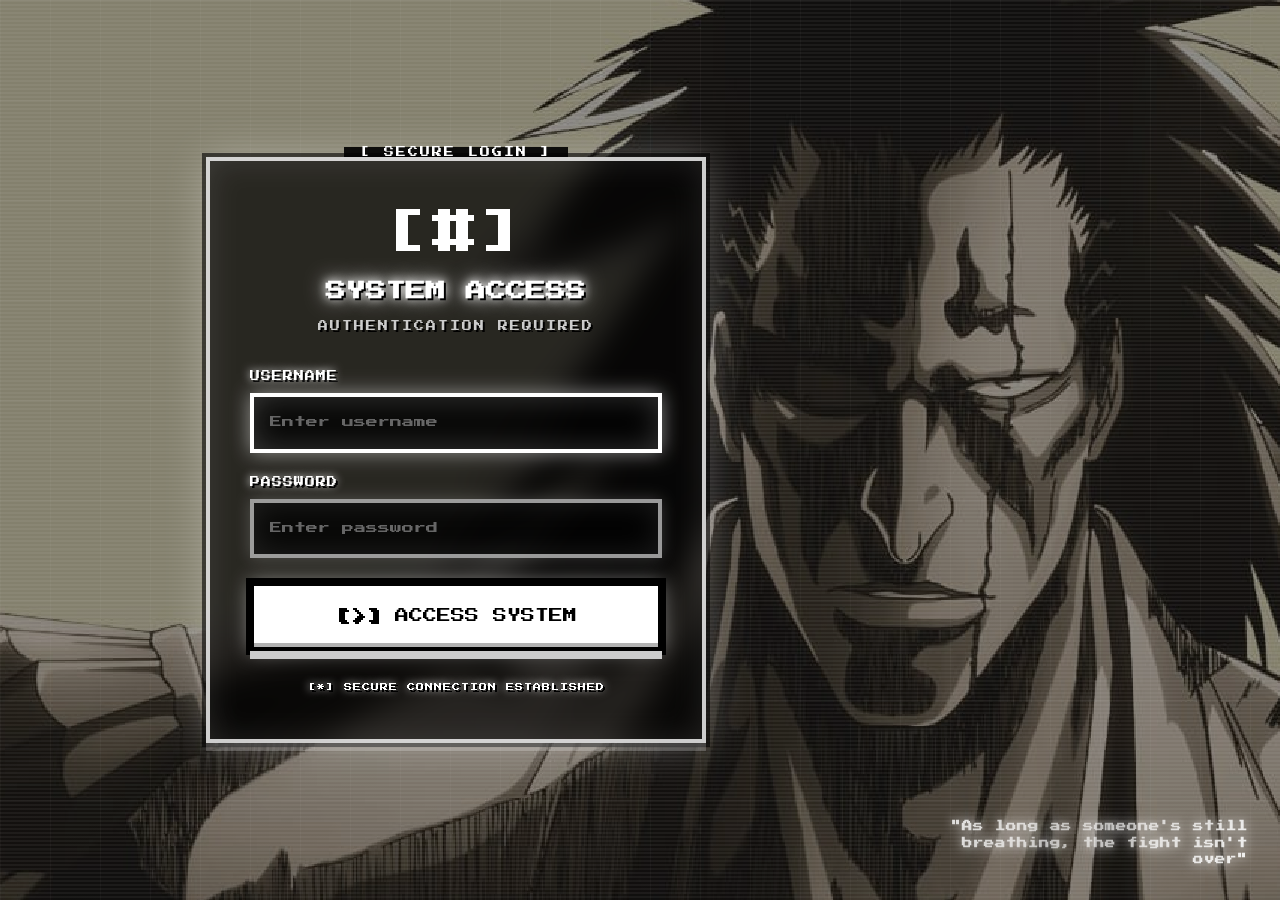
<file: frontend/login.html>
<!DOCTYPE html>
<html lang="en">
<head>
    <meta charset="UTF-8">
    <meta name="viewport" content="width=device-width, initial-scale=1.0">
    <title>Login - Phishing Detector</title>
    <link rel="preconnect" href="https://fonts.googleapis.com">
    <link rel="preconnect" href="https://fonts.gstatic.com" crossorigin>
    <link href="https://fonts.googleapis.com/css2?family=Press+Start+2P&display=swap" rel="stylesheet">
    <link rel="stylesheet" href="login-styles.css">
</head>
<body>
    <div class="parallax-bg-login"></div>
    
    <div class="login-container">
        <div class="login-card">
            <div class="login-header">
                <div class="lock-icon">[#]</div>
                <h1>SYSTEM ACCESS</h1>
                <p class="subtitle">AUTHENTICATION REQUIRED</p>
            </div>

            <form id="loginForm" class="login-form">
                <div class="form-group">
                    <label for="username">USERNAME</label>
                    <input 
                        type="text" 
                        id="username" 
                        class="login-input"
                        placeholder="Enter username"
                        required
                        autocomplete="username"
                    />
                </div>

                <div class="form-group">
                    <label for="password">PASSWORD</label>
                    <input 
                        type="password" 
                        id="password" 
                        class="login-input"
                        placeholder="Enter password"
                        required
                        autocomplete="current-password"
                    />
                </div>

                <div id="errorMessage" class="error-message hidden"></div>

                <button type="submit" id="loginBtn" class="login-btn">
                    <span class="btn-icon">[>]</span>
                    <span class="btn-text">ACCESS SYSTEM</span>
                    <span class="btn-spinner hidden">
                        <span class="dot"></span>
                        <span class="dot"></span>
                        <span class="dot"></span>
                    </span>
                </button>
            </form>

            <div class="login-footer">
                <p class="security-notice">[*] SECURE CONNECTION ESTABLISHED</p>
            </div>
        </div>
    </div>

    <div class="glass-quote">
        "As long as someone's still breathing, the fight isn't over"
    </div>

    <script src="login.js"></script>
</body>
</html>
</file>
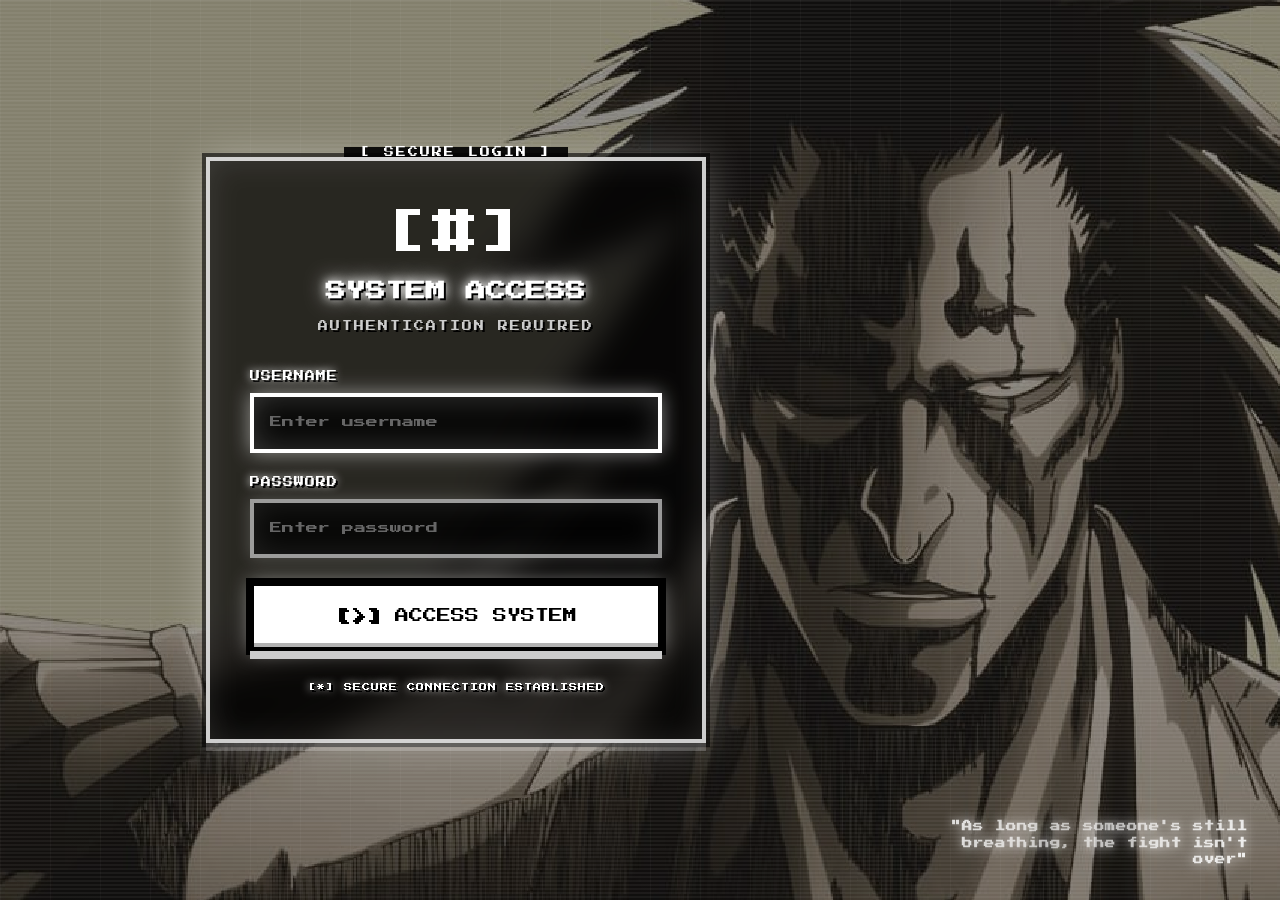
<file: frontend/scanner.html>
<!DOCTYPE html>
<html lang="en">
<head>
    <meta charset="UTF-8">
    <meta name="viewport" content="width=device-width, initial-scale=1.0">
    <title>Advanced Subdomain Scanner - Enterprise Grade Discovery</title>
    <link rel="stylesheet" href="styles.css">
    <link rel="stylesheet" href="scanner-styles.css">
    <link rel="preconnect" href="https://fonts.googleapis.com">
    <link rel="preconnect" href="https://fonts.gstatic.com" crossorigin>
    <link href="https://fonts.googleapis.com/css2?family=Press+Start+2P&display=swap" rel="stylesheet">
</head>
<body class="scanner-body">
    <script src="auth.js"></script>
    <div class="parallax-bg-scanner"></div>
    <div class="scanner-container">
        <!-- Main Content Grid -->
        <div class="scanner-grid">
            <!-- Left Column: Main Scanner -->
            <div class="scanner-main">
                <!-- Hero Section -->
                <section class="hero-section">
                    <!-- Logout Button (Top Right) -->
                    <div class="logout-wrapper-scanner">
                        <button onclick="logout()" class="logout-btn-scanner" title="Logout">
                            <span>[EXIT]</span>
                        </button>
                    </div>
                    
                    <div class="hero-content">
                        <!-- Back Button (Centered Above Title) -->
                        <div class="back-button-wrapper">
                            <a href="index.html" class="back-to-phishing-btn">
                                <span class="btn-icon">[HOME]</span>
                                <span class="btn-text">Back to Phishing Detector</span>
                            </a>
                        </div>
                        
                        <h1 class="hero-title">
                            Advanced Subdomain Discovery
                        </h1>
                        <p class="hero-description">
                            Leverage multiple discovery techniques including Certificate Transparency logs, 
                            DNS brute-forcing, and IP geolocation to uncover hidden subdomains instantly.
                        </p>
            </div>
        </section>

        <!-- Scanner Input Section -->
        <section class="scanner-input-section">
            <div class="input-card">
                <div class="input-header">
                    <h2 class="input-title">Start Your Scan</h2>
                    <p class="input-subtitle">Enter a domain to discover all its subdomains</p>
                </div>
                <div class="scanner-input-group">
                    <div class="input-wrapper">
                       
                        <input 
                            type="text" 
                            id="domainInput" 
                            class="scanner-input"
                            placeholder="example.com"
                        />
                    </div>
                    <button id="scanBtn" class="scanner-btn primary">
                        <span class="btn-icon">[>]</span>
                        <span class="btn-text">Launch Scan</span>
                        <span class="btn-spinner hidden">
                            <span class="spinner-icon">[.]</span>
                            Scanning...
                        </span>
                    </button>
                </div>
                <div class="input-hints">
                    <div class="hint-item">
                   
                        <span>No need for http:// or www. prefix</span>
                    </div>
                    <div class="hint-item">
                        <span>Average scan time: 3-10 seconds</span>
                    </div>
                </div>
            </div>
        </section>

        <!-- Loading Section -->
        <section id="loadingSection" class="loading-section hidden">
            <div class="loading-card">
                <div class="loading-animation">
                    <div class="radar-scanner">
                        <div class="radar-circle"></div>
                        <div class="radar-circle"></div>
                        <div class="radar-circle"></div>
                        <div class="radar-sweep"></div>
                    </div>
                </div>
                <h3 class="loading-title">Deep Scan in Progress</h3>
                <p class="loading-subtitle">Analyzing domain infrastructure...</p>
                
                <div class="progress-container">
                    <div class="progress-bar">
                        <div class="progress-fill"></div>
                    </div>
                </div>

                <div class="scanning-steps">
                    <div class="scan-step active">
                        <div class="step-number">1</div>
                        <div class="step-content">
                            <div class="step-title">Certificate Transparency</div>
                            <div class="step-description">Querying SSL certificate logs...</div>
                        </div>
                        <div class="step-status">[.]</div>
                    </div>
                    <div class="scan-step">
                        <div class="step-number">2</div>
                        <div class="step-content">
                            <div class="step-title">DNS Enumeration</div>
                            <div class="step-description">Brute-forcing common subdomains...</div>
                        </div>
                        <div class="step-status">[.]</div>
                    </div>
                    <div class="scan-step">
                        <div class="step-number">3</div>
                        <div class="step-content">
                            <div class="step-title">IP Resolution</div>
                            <div class="step-description">Resolving DNS records...</div>
                        </div>
                        <div class="step-status">[.]</div>
                    </div>
                    <div class="scan-step">
                        <div class="step-number">4</div>
                        <div class="step-content">
                            <div class="step-title">Security Analysis</div>
                            <div class="step-description">Detecting Cloudflare & WAF...</div>
                        </div>
                        <div class="step-status">[.]</div>
                    </div>
                </div>
            </div>
        </section>

        <!-- Error Section -->
        <section id="errorSection" class="error-section hidden">
            <div class="error-card">
                <div class="error-icon-wrapper">
                    <div class="error-icon">[!]</div>
                </div>
                <h3 class="error-title">Scan Failed</h3>
                <p id="errorMessage" class="error-message"></p>
                <div class="error-actions">
                    <button onclick="location.reload()" class="retry-btn">
                        <span class="btn-icon">[R]</span>
                        Try Again
                    </button>
                </div>
            </div>
        </section>

        <!-- Results Section -->
        <section id="resultsSection" class="results-section hidden">
            <!-- Success Header -->
            <div class="results-header">
                <div class="success-badge">
                    <span class="success-icon">[OK]</span>
                    <span>Scan Complete</span>
                </div>
                <h2 class="results-title">Discovery Report</h2>
            </div>

            <!-- Summary Cards -->
            <div class="summary-grid">
                <div class="metric-card primary">
                    <div class="metric-header">
                        <div class="metric-icon">[*]</div>
                        <span class="metric-trend up">Active</span>
                    </div>
                    <div class="metric-body">
                        <div class="metric-label">Target Domain</div>
                        <div class="metric-value" id="domainName">--</div>
                    </div>
                </div>
                
                <div class="metric-card success">
                    <div class="metric-header">
                        <div class="metric-icon">[+]</div>
                        <span class="metric-trend up">Discovered</span>
                    </div>
                    <div class="metric-body">
                        <div class="metric-label">Subdomains Found</div>
                        <div class="metric-value" id="subdomainCount">--</div>
                    </div>
                </div>
                
                <div class="metric-card info">
                    <div class="metric-header">
                        <div class="metric-icon">[NET]</div>
                        <span class="metric-trend">Primary</span>
                    </div>
                    <div class="metric-body">
                        <div class="metric-label">Most Used IP</div>
                        <div class="metric-value small" id="mostUsedIp">--</div>
                        <div class="metric-subtext" id="mostUsedCount">--</div>
                    </div>
                </div>
                
                <div class="metric-card warning">
                    <div class="metric-header">
                        <div class="metric-icon">[>]</div>
                        <span class="metric-trend">Fast</span>
                    </div>
                    <div class="metric-body">
                        <div class="metric-label">Scan Duration</div>
                        <div class="metric-value" id="scanTime">--</div>
                    </div>
                </div>
            </div>

            <!-- Statistics Overview -->
            <div class="stats-overview">
                <div class="stats-header">
                    <h3 class="stats-title">
                        <span class="title-icon">[DATA]</span>
                        Scan Analytics
                    </h3>
                </div>
                <div class="stats-cards">
                    <div class="stat-card">
                        <div class="stat-icon">[D]</div>
                        <div class="stat-content">
                            <div class="stat-label">Scan Date</div>
                            <div class="stat-value" id="scanDate">--</div>
                        </div>
                    </div>
                    <div class="stat-card">
                        <div class="stat-icon">[W]</div>
                        <div class="stat-content">
                            <div class="stat-label">Unique IP Addresses</div>
                            <div class="stat-value" id="uniqueIps">--</div>
                        </div>
                    </div>
                    <div class="stat-card">
                        <div class="stat-icon">[SEC]</div>
                        <div class="stat-content">
                            <div class="stat-label">Cloudflare Protected</div>
                            <div class="stat-value" id="cloudflareCount">--</div>
                        </div>
                    </div>
                </div>
            </div>

            <!-- IP Distribution -->
            <div class="ip-distribution-section">
                <div class="section-header">
                    <h3 class="section-title">
                        <span class="title-icon">[IP]</span>
                        IP Address Distribution
                    </h3>
                    <span class="section-badge">Top 10</span>
                </div>
                <div id="ipStatsList" class="ip-distribution-list"></div>
            </div>

            <!-- Subdomains Table -->
            <div class="data-table-section">
                <div class="data-table-header">
                    <div class="table-title-group">
                        <h3 class="table-title">
                            <span class="title-icon">[+]</span>
                            Discovered Subdomains
                        </h3>
                        <span class="table-count" id="tableCount">0 results</span>
                    </div>
                    <button id="exportBtn" class="export-btn">
                        <span class="btn-icon">[CSV]</span>
                        <span>Export CSV</span>
                    </button>
                </div>
                
                <div class="table-wrapper">
                    <table class="data-table">
                        <thead>
                            <tr>
                                <th class="col-number">#</th>
                                <th class="col-subdomain">Subdomain</th>
                                <th class="col-full">Full Domain Name</th>
                                <th class="col-ip">IP Address</th>
                                <th class="col-cf">Protection</th>
                            </tr>
                        </thead>
                        <tbody id="subdomainTableBody">
                            <!-- Dynamic content -->
                        </tbody>
                    </table>
                </div>
            </div>
        </section>

        <!-- Scan History Section (Below Results) -->
        <aside class="scan-history-sidebar">
            <div class="history-header">
                <h3 class="history-title">
                    <span class="history-icon">[H]</span>
                    Recent Scans
                </h3>
                <button id="clearHistoryBtn" class="clear-history-btn" title="Clear History">
                    <span>[X]</span>
                </button>
            </div>

            <div id="historyList" class="history-list">
                <div class="history-empty">
                    <div class="empty-icon">[?]</div>
                    <p class="empty-text">No scan history yet</p>
                    <p class="empty-hint">Start scanning domains to see history</p>
                </div>
            </div>
        </aside>

        <!-- Footer -->
        <footer class="scanner-footer">
            <div class="footer-content">
                <p class="footer-text">
                    <span class="footer-icon">[#]</span>
                    <strong>SecurityScanner PRO</strong> - Enterprise-grade subdomain discovery
                </p>
                <p class="footer-meta">
                    Powered by Certificate Transparency, DNS Enumeration & Advanced IP Analysis
                </p>
            </div>
        </footer>
            </div>
            <!-- End of scanner-main -->
        </div>
        <!-- End of scanner-grid -->
    </div>

    <script src="scanner.js"></script>
</body>
</html>
</file>
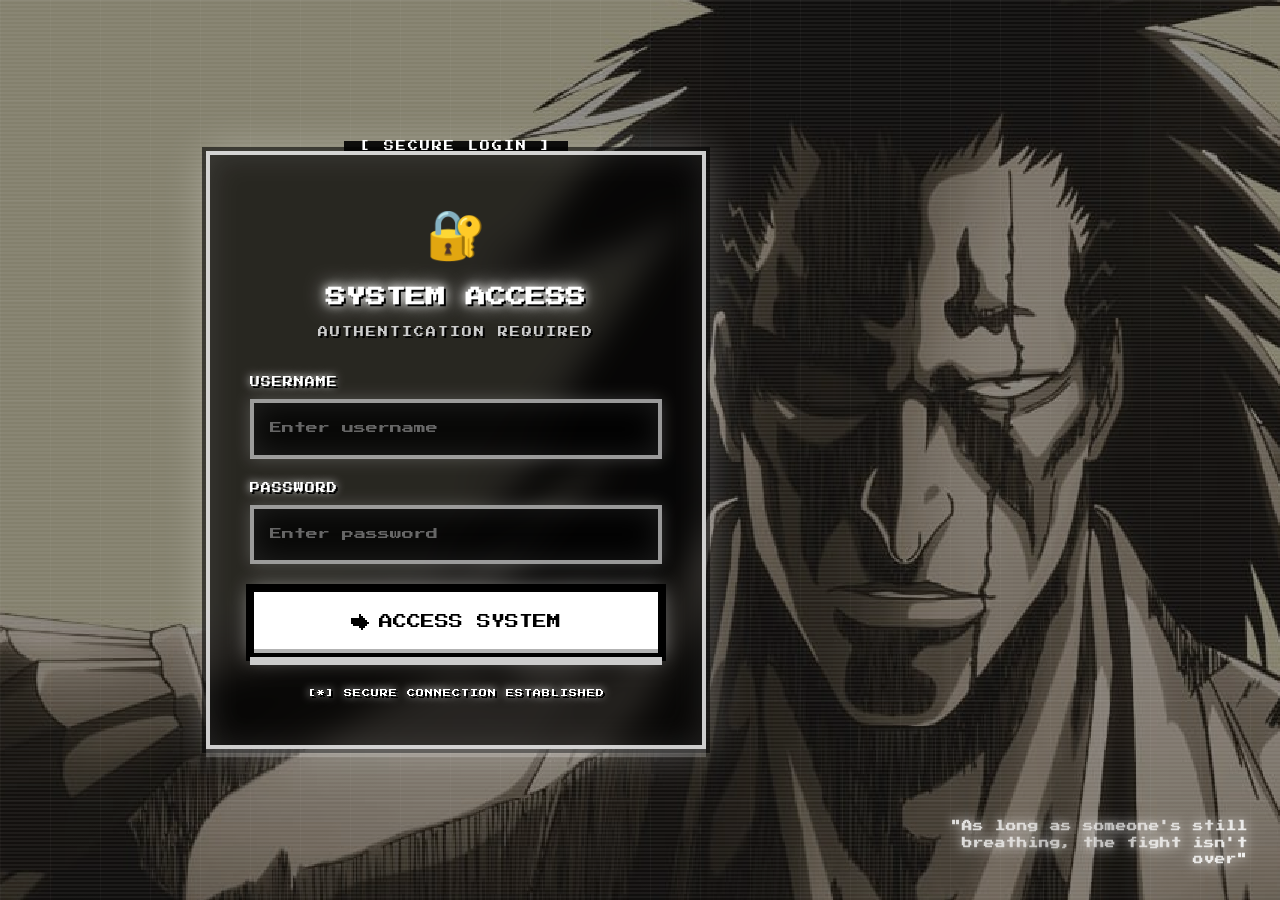
<file: frontend/secure-auth-portal.html>
<!DOCTYPE html>
<html lang="en">
<head>
    <meta charset="UTF-8">
    <meta name="viewport" content="width=device-width, initial-scale=1.0">
    <meta http-equiv="X-UA-Compatible" content="ie=edge">
    <title>Login - Phishing Detector</title>
    <link rel="preconnect" href="https://fonts.googleapis.com">
    <link rel="preconnect" href="https://fonts.gstatic.com" crossorigin>
    <link href="https://fonts.googleapis.com/css2?family=Press+Start+2P&display=swap" rel="stylesheet">
    <link rel="stylesheet" href="auth-portal-styles.css">
</head>
<body>
    <div class="parallax-bg-login"></div>
    
    <div class="login-container">
        <div class="login-card">
            <div class="login-header">
                <div class="lock-icon">🔐</div>
                <h1>SYSTEM ACCESS</h1>
                <p class="subtitle">AUTHENTICATION REQUIRED</p>
            </div>

            <form id="loginForm" class="login-form" onsubmit="return false;">
                <div class="form-group">
                    <label for="username">USERNAME</label>
                    <input 
                        type="text" 
                        id="username" 
                        name="username"
                        class="login-input"
                        placeholder="Enter username"
                        autocomplete="off"
                        autocorrect="off"
                        autocapitalize="off"
                        spellcheck="false"
                        data-form-type="other"
                    />
                </div>

                <div class="form-group">
                    <label for="password">PASSWORD</label>
                    <input 
                        type="password" 
                        id="password" 
                        name="password"
                        class="login-input"
                        placeholder="Enter password"
                        autocomplete="off"
                        autocorrect="off"
                        autocapitalize="off"
                        spellcheck="false"
                        data-form-type="other"
                    />
                </div>

                <div id="errorMessage" class="error-message hidden"></div>

                <button type="button" id="loginBtn" class="login-btn">
                    <span class="btn-icon">→</span>
                    <span class="btn-text">ACCESS SYSTEM</span>
                    <span class="btn-spinner hidden">
                        <span class="dot"></span>
                        <span class="dot"></span>
                        <span class="dot"></span>
                    </span>
                </button>
            </form>

            <div class="login-footer">
                <p class="security-notice">[*] SECURE CONNECTION ESTABLISHED</p>
            </div>
        </div>
    </div>

    <div class="glass-quote">
        "As long as someone's still breathing, the fight isn't over"
    </div>

    <script src="session-manager.js"></script>
    <script src="auth-secure.js"></script>
</body>
</html>
</file>
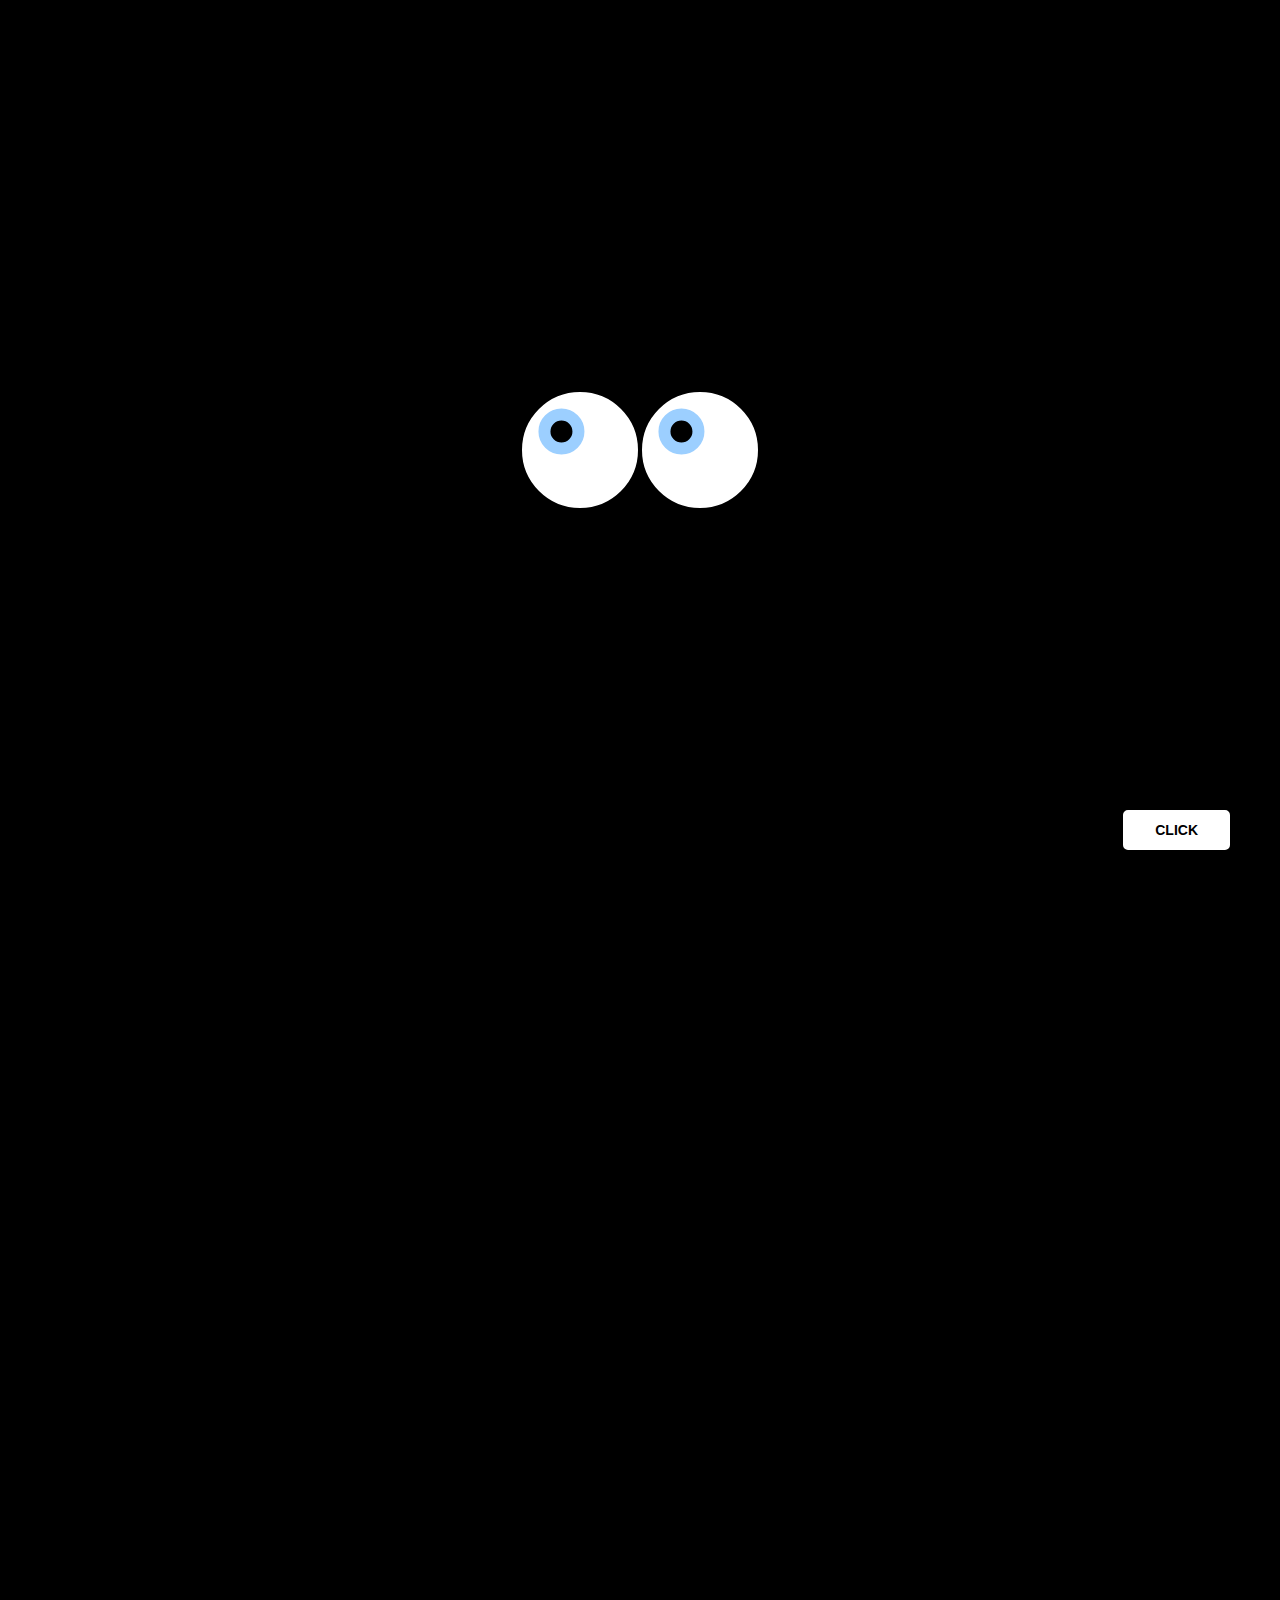
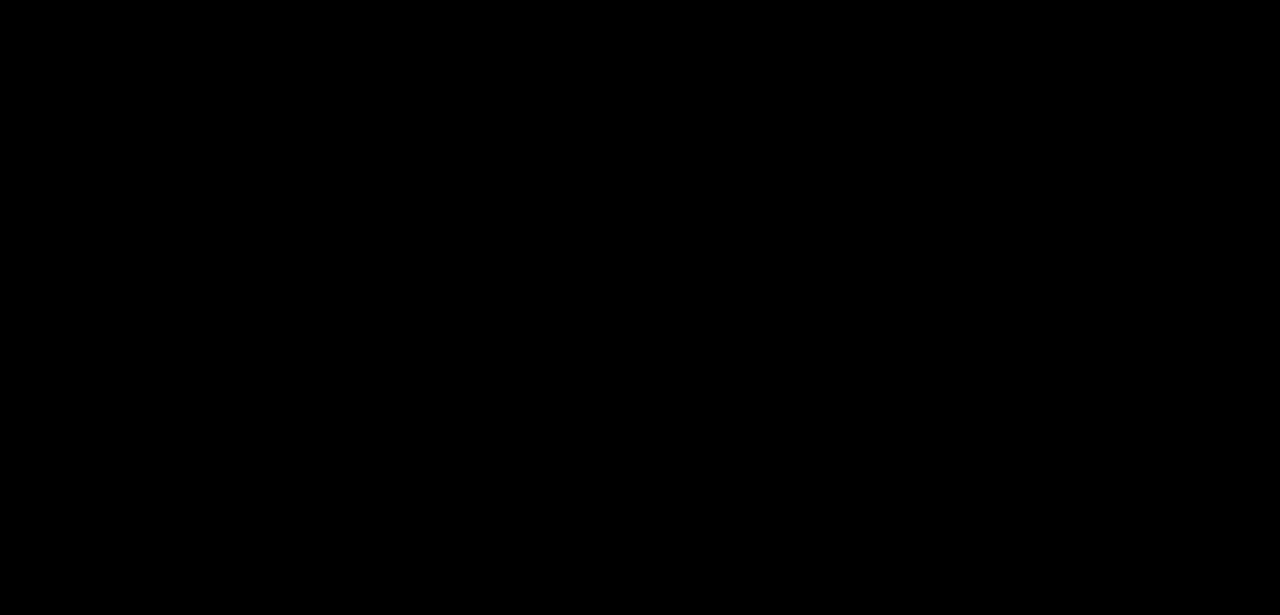
<file: frontend/tracking-eyes.html>
<!DOCTYPE html>
<html lang="en">
<head>
  <meta charset="UTF-8">
  <meta name="viewport" content="width=device-width, initial-scale=1.0">
  <title>Tracking Eyes</title>
  <style>
    * {
        padding: 0;
        margin: 0;
        box-sizing: border-box;
    }

    html,
    body {
        display: grid;
        height: 100%;
        place-items: center;
        background-color: #000000;
    }

    body {
        overflow: hidden;
    }

    .wrapper {
        position: relative;
    }

    .btn-button {
        background: #fff;
        border: 3px solid #fff;
        border-radius: 10rem;
        cursor: pointer;
        padding: 2rem;
        position: relative;
        z-index: 100;
    }

    .btn-button:hover,
    .btn-button:hover .btn-lid {
        animation: eye-lid 100ms forwards;
    }

    .btn-button:active .btn-pupil {
        animation: pupil 100ms infinite 500ms;
        border-width: 0.5rem;
        padding: 1rem;
    }

    .btn-lid {
        border-radius: 10rem;
        height: 100%;
        left: 0;
        position: absolute;
        top: 0;
        width: 100%;
        z-index: 101;
    }

    .btn-pupil {
        background: #000;
        border: 0.8rem solid rgb(156, 207, 255);
        border-radius: 10rem;
        padding: 0.7rem;
        transition: all 200ms ease-out;
    }

    .btn-sensor {
        clip-path: polygon(0 0, 100% 0, 50% 100%, 0 0);
        height: 130dvmax;
        overflow: hidden;
        position: absolute;
        left: calc(50% - 130dvmax / 2);
        top: calc(50% - 130dvmax / 2);
        transform: rotate(calc(var(--a) * 1deg)) translateY(calc(130dvmax * -50 / 100));
        width: 130dvmax;
        z-index: 99;
    }

    .sensor-n:hover~.btn-button .btn-pupil {
        transform: translateX(0) translateY(calc(-3 * 20%));
    }

    .sensor-ne:hover~.btn-button .btn-pupil {
        transform: translateX(calc(2 * 20%)) translateY(calc(-2 * 20%));
    }

    .sensor-e:hover~.btn-button .btn-pupil {
        transform: translateX(calc(3 * 20%)) translateY(0);
    }

    .sensor-se:hover~.btn-button .btn-pupil {
        transform: translateX(calc(2 * 20%)) translateY(calc(2 * 20%));
    }

    .sensor-s:hover~.btn-button .btn-pupil {
        transform: translateX(0) translateY(calc(3 * 20%));
    }

    .sensor-sw:hover~.btn-button .btn-pupil {
        transform: translateX(calc(-2 * 20%)) translateY(calc(2 * 20%));
    }

    .sensor-w:hover~.btn-button .btn-pupil {
        transform: translateX(calc(-3 * 20%)) translateY(0);
    }

    .sensor-nw:hover~.btn-button .btn-pupil {
        transform: translateX(calc(-2 * 20%)) translateY(calc(-2 * 20%));
    }

    @keyframes pupil {
        0% {
            transform: scale(1.2) translate(0%, -10%);
        }

        25% {
            transform: scale(1.2) translate(-10%, 10%);
        }

        50% {
            transform: scale(1.2) translate(10%, -5%);
        }

        75% {
            transform: scale(1.2) translate(-10%, -5%);
        }

        100% {
            transform: scale(1.2) translate(10%, 10%);
        }
    }

    @keyframes eye-lid {
        0% {
            background: #000;
        }

        25% {
            background: linear-gradient(0deg,
                    #000 0% 9%,
                    transparent 10% 90%,
                    #000 91% 100%);
        }

        50% {
            background: linear-gradient(0deg,
                    #000 0% 18%,
                    transparent 19% 81%,
                    #000 82% 100%);
        }

        75% {
            background: linear-gradient(0deg,
                    #000 0% 27%,
                    transparent 28% 72%,
                    #000 73% 100%);
        }

        100% {
            background: linear-gradient(0deg,
                    #000 0% 35%,
                    transparent 36% 64%,
                    #000 65% 100%);
        }
    }

    .click-btn {
        position: absolute;
        bottom: 50px;
        right: 50px;
        padding: 10px 30px;
        background: #fff;
        border: 2px solid #fff;
        color: #000;
        font-weight: bold;
        cursor: pointer;
        border-radius: 5px;
        font-size: 14px;
        transition: all 0.3s;
        z-index: 9999;
        pointer-events: auto;
    }

    .click-btn:hover {
        background: #000;
        color: #fff;
    }
  </style>
</head>
<body>
  <div class="wrapper">
    <div style="--a: 0;" class="btn-sensor sensor-n"></div>
    <div style="--a: 45;" class="btn-sensor sensor-ne"></div>
    <div style="--a: 90;" class="btn-sensor sensor-e"></div>
    <div style="--a: 135;" class="btn-sensor sensor-se"></div>
    <div style="--a: 180;" class="btn-sensor sensor-s"></div>
    <div style="--a: 225;" class="btn-sensor sensor-sw"></div>
    <div style="--a: 270;" class="btn-sensor sensor-w"></div>
    <div style="--a: 315;" class="btn-sensor sensor-nw"></div>

    <button class="btn-button">
      <div class="btn-lid"></div>
      <div class="btn-pupil"></div>
    </button>

    <button class="btn-button">
      <div class="btn-lid"></div>
      <div class="btn-pupil"></div>
    </button>
  </div>

  <button class="click-btn" onclick="window.location.href='secure-auth-portal.html'">CLICK</button>
</body>
</html>
</file>
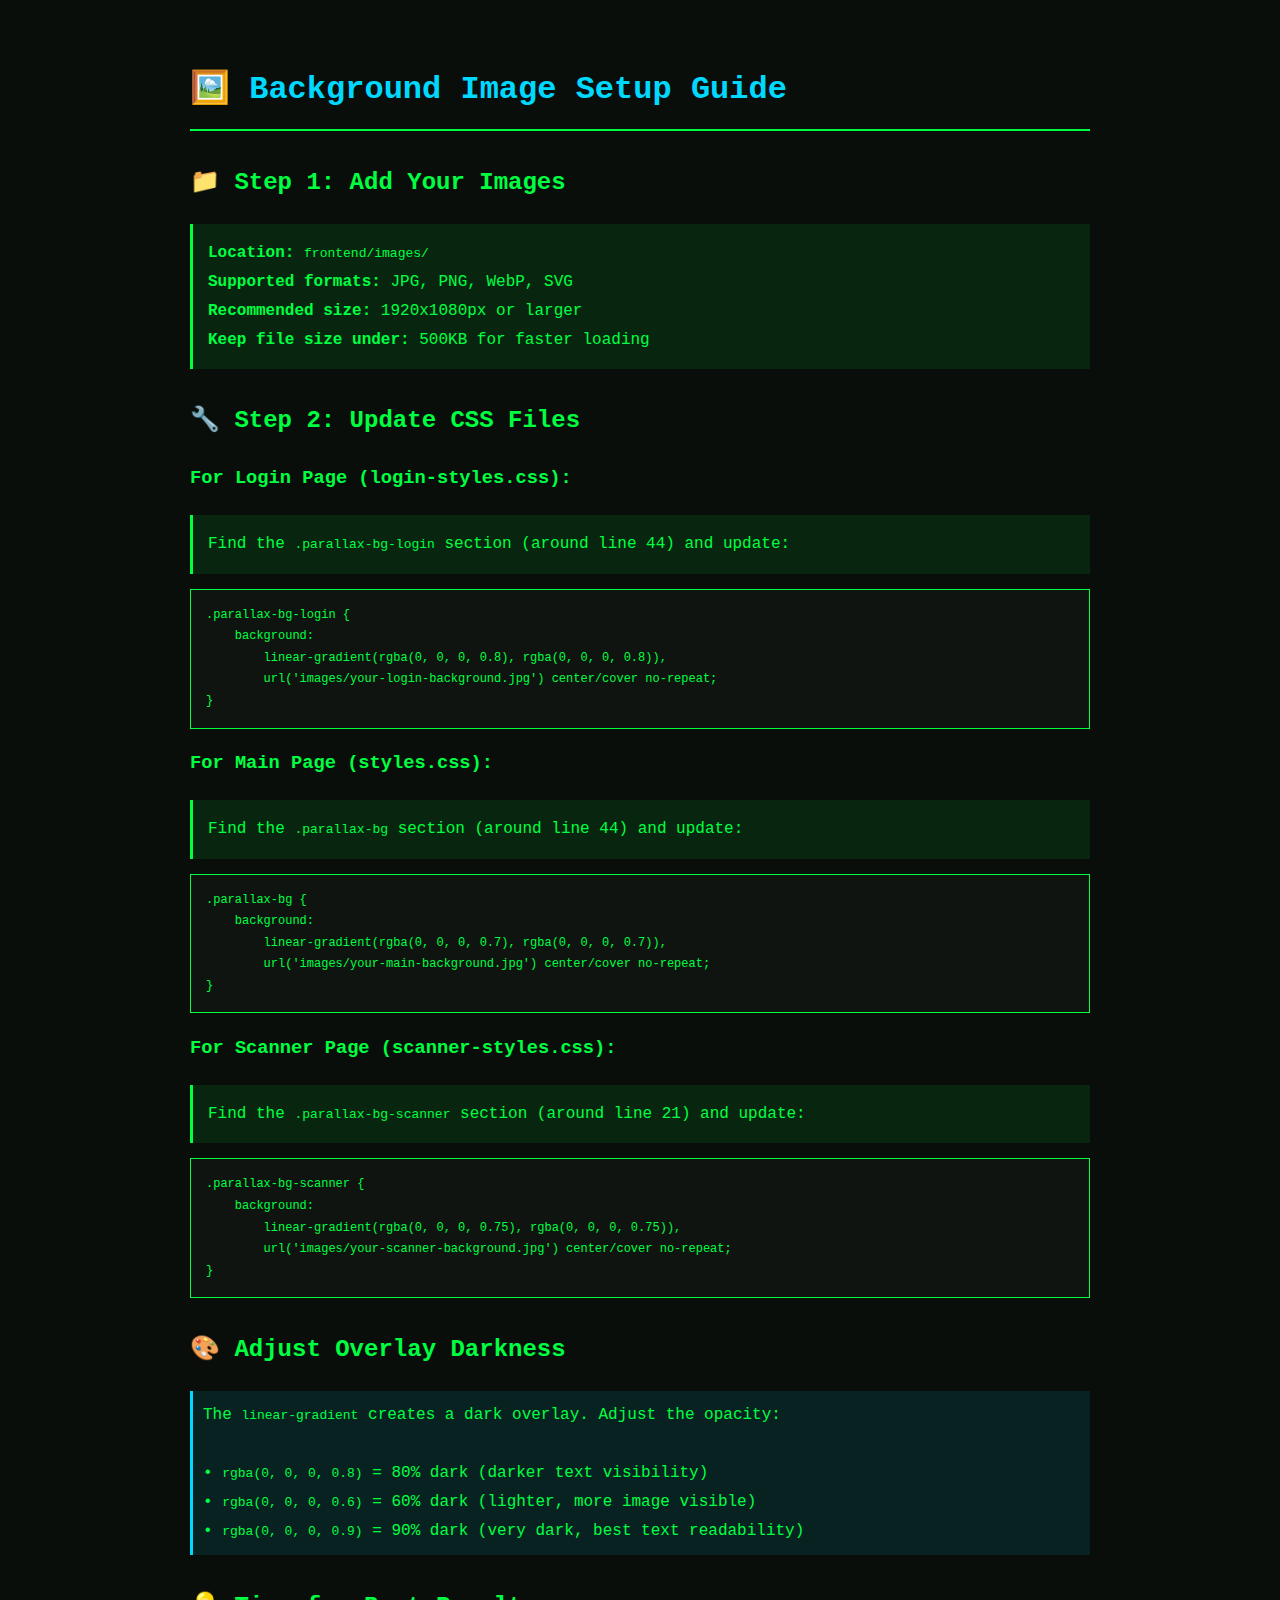
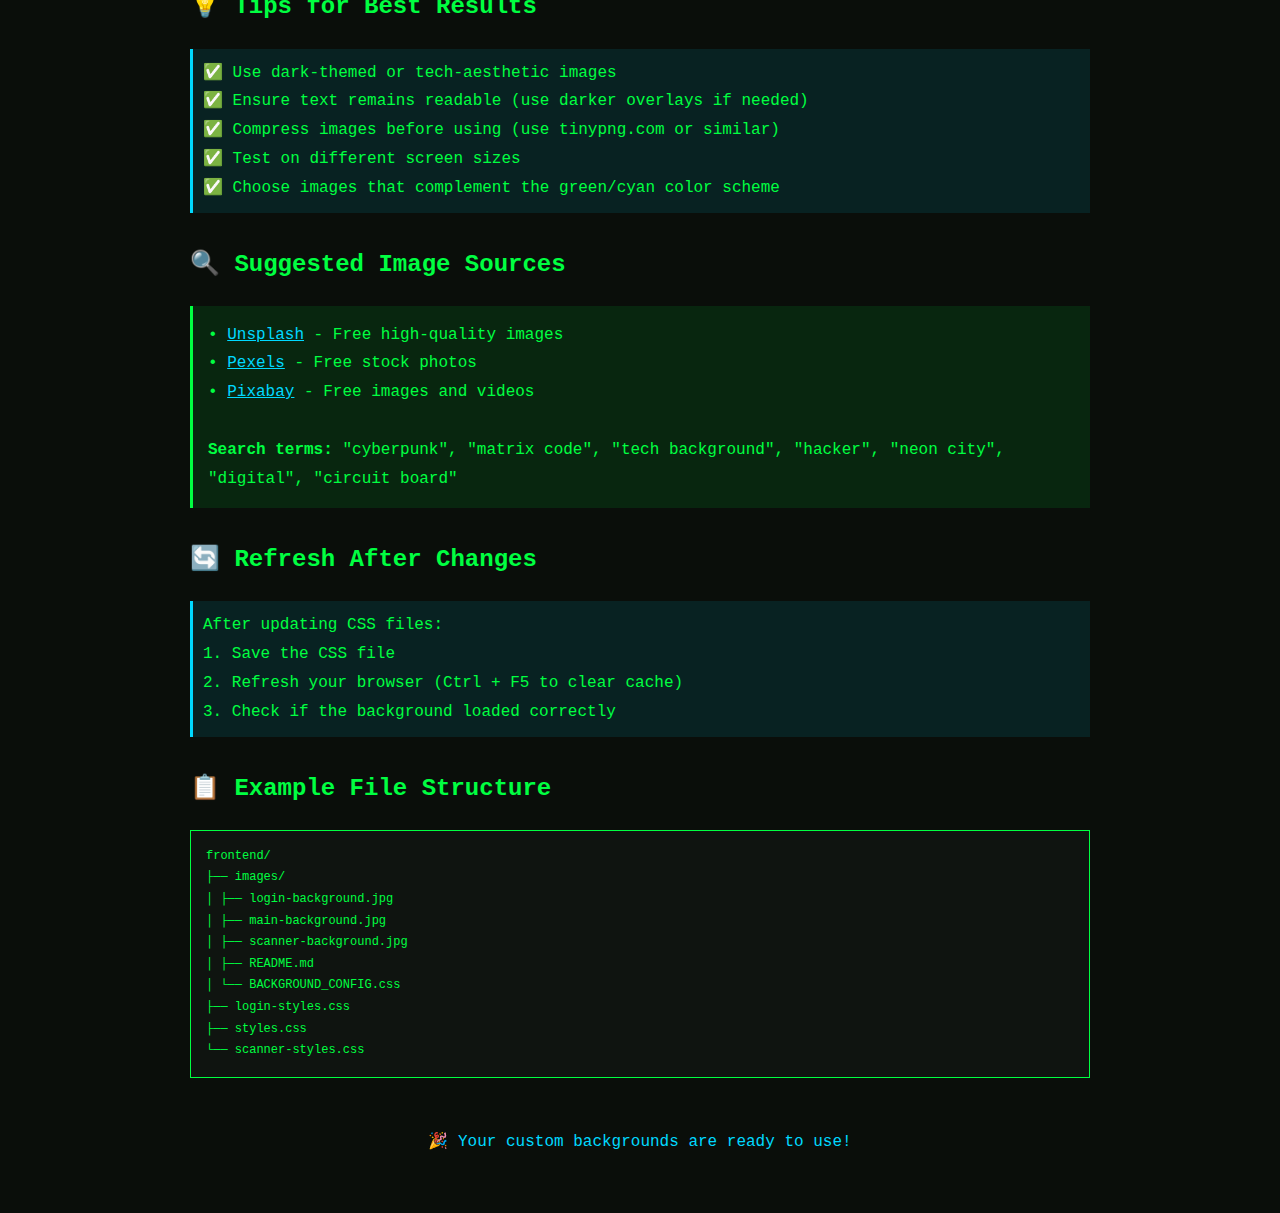
<file: frontend/images/SETUP_GUIDE.html>
<!DOCTYPE html>
<html lang="en">
<head>
    <meta charset="UTF-8">
    <meta name="viewport" content="width=device-width, initial-scale=1.0">
    <title>Background Image Setup Guide</title>
    <style>
        body {
            font-family: 'Courier New', monospace;
            background: #0a0e0a;
            color: #00ff41;
            padding: 40px;
            max-width: 900px;
            margin: 0 auto;
            line-height: 1.8;
        }
        h1 { color: #00d9ff; border-bottom: 2px solid #00ff41; padding-bottom: 10px; }
        h2 { color: #00ff41; margin-top: 30px; }
        .code {
            background: #0f1410;
            border: 1px solid #00ff41;
            padding: 15px;
            margin: 15px 0;
            overflow-x: auto;
            font-size: 12px;
        }
        .step {
            background: rgba(0, 255, 65, 0.1);
            border-left: 3px solid #00ff41;
            padding: 15px;
            margin: 15px 0;
        }
        .tip {
            background: rgba(0, 217, 255, 0.1);
            border-left: 3px solid #00d9ff;
            padding: 10px;
            margin: 10px 0;
        }
        a { color: #00d9ff; }
    </style>
</head>
<body>
    <h1>🖼️ Background Image Setup Guide</h1>
    
    <h2>📁 Step 1: Add Your Images</h2>
    <div class="step">
        <strong>Location:</strong> <code>frontend/images/</code><br>
        <strong>Supported formats:</strong> JPG, PNG, WebP, SVG<br>
        <strong>Recommended size:</strong> 1920x1080px or larger<br>
        <strong>Keep file size under:</strong> 500KB for faster loading
    </div>

    <h2>🔧 Step 2: Update CSS Files</h2>
    
    <h3>For Login Page (login-styles.css):</h3>
    <div class="step">
        Find the <code>.parallax-bg-login</code> section (around line 44) and update:
    </div>
    <div class="code">
.parallax-bg-login {<br>
&nbsp;&nbsp;&nbsp;&nbsp;background:<br>
&nbsp;&nbsp;&nbsp;&nbsp;&nbsp;&nbsp;&nbsp;&nbsp;linear-gradient(rgba(0, 0, 0, 0.8), rgba(0, 0, 0, 0.8)),<br>
&nbsp;&nbsp;&nbsp;&nbsp;&nbsp;&nbsp;&nbsp;&nbsp;url('images/your-login-background.jpg') center/cover no-repeat;<br>
}
    </div>

    <h3>For Main Page (styles.css):</h3>
    <div class="step">
        Find the <code>.parallax-bg</code> section (around line 44) and update:
    </div>
    <div class="code">
.parallax-bg {<br>
&nbsp;&nbsp;&nbsp;&nbsp;background:<br>
&nbsp;&nbsp;&nbsp;&nbsp;&nbsp;&nbsp;&nbsp;&nbsp;linear-gradient(rgba(0, 0, 0, 0.7), rgba(0, 0, 0, 0.7)),<br>
&nbsp;&nbsp;&nbsp;&nbsp;&nbsp;&nbsp;&nbsp;&nbsp;url('images/your-main-background.jpg') center/cover no-repeat;<br>
}
    </div>

    <h3>For Scanner Page (scanner-styles.css):</h3>
    <div class="step">
        Find the <code>.parallax-bg-scanner</code> section (around line 21) and update:
    </div>
    <div class="code">
.parallax-bg-scanner {<br>
&nbsp;&nbsp;&nbsp;&nbsp;background:<br>
&nbsp;&nbsp;&nbsp;&nbsp;&nbsp;&nbsp;&nbsp;&nbsp;linear-gradient(rgba(0, 0, 0, 0.75), rgba(0, 0, 0, 0.75)),<br>
&nbsp;&nbsp;&nbsp;&nbsp;&nbsp;&nbsp;&nbsp;&nbsp;url('images/your-scanner-background.jpg') center/cover no-repeat;<br>
}
    </div>

    <h2>🎨 Adjust Overlay Darkness</h2>
    <div class="tip">
        The <code>linear-gradient</code> creates a dark overlay. Adjust the opacity:<br><br>
        • <code>rgba(0, 0, 0, 0.8)</code> = 80% dark (darker text visibility)<br>
        • <code>rgba(0, 0, 0, 0.6)</code> = 60% dark (lighter, more image visible)<br>
        • <code>rgba(0, 0, 0, 0.9)</code> = 90% dark (very dark, best text readability)
    </div>

    <h2>💡 Tips for Best Results</h2>
    <div class="tip">
        ✅ Use dark-themed or tech-aesthetic images<br>
        ✅ Ensure text remains readable (use darker overlays if needed)<br>
        ✅ Compress images before using (use tinypng.com or similar)<br>
        ✅ Test on different screen sizes<br>
        ✅ Choose images that complement the green/cyan color scheme
    </div>

    <h2>🔍 Suggested Image Sources</h2>
    <div class="step">
        • <a href="https://unsplash.com" target="_blank">Unsplash</a> - Free high-quality images<br>
        • <a href="https://pexels.com" target="_blank">Pexels</a> - Free stock photos<br>
        • <a href="https://pixabay.com" target="_blank">Pixabay</a> - Free images and videos<br><br>
        
        <strong>Search terms:</strong> "cyberpunk", "matrix code", "tech background", 
        "hacker", "neon city", "digital", "circuit board"
    </div>

    <h2>🔄 Refresh After Changes</h2>
    <div class="tip">
        After updating CSS files:<br>
        1. Save the CSS file<br>
        2. Refresh your browser (Ctrl + F5 to clear cache)<br>
        3. Check if the background loaded correctly
    </div>

    <h2>📋 Example File Structure</h2>
    <div class="code">
frontend/<br>
├── images/<br>
│   ├── login-background.jpg<br>
│   ├── main-background.jpg<br>
│   ├── scanner-background.jpg<br>
│   ├── README.md<br>
│   └── BACKGROUND_CONFIG.css<br>
├── login-styles.css<br>
├── styles.css<br>
└── scanner-styles.css
    </div>

    <p style="margin-top: 50px; text-align: center; color: #00d9ff;">
        🎉 Your custom backgrounds are ready to use!
    </p>
</body>
</html>
</file>
<file: frontend/login-styles.css>
/* ========================================
   LOGIN PAGE STYLES
   Hacker Terminal Theme
   ======================================== */

* {
    margin: 0;
    padding: 0;
    box-sizing: border-box;
    image-rendering: pixelated;
    image-rendering: -moz-crisp-edges;
    image-rendering: crisp-edges;
}

:root {
    --primary-color: #ffffff;        /* White instead of green */
    --secondary-color: #cccccc;      /* Light gray instead of cyan */
    --danger-color: #ffffff;         /* White for errors */
    --bg-dark: #000000;              /* Pure black background */
    --card-bg: #1a1a1a;              /* Dark gray card */
    --text-primary: #ffffff;         /* White text */
    --text-secondary: #cccccc;       /* Gray text */
    --border-color: #ffffff;         /* White borders */
}

body {
    font-family: 'Press Start 2P', 'Courier New', 'Monaco', monospace;
    min-height: 100vh;
    display: flex;
    align-items: center;
    justify-content: center;
    padding: 20px;
    color: var(--text-primary);
    position: relative;
    overflow: hidden;
}

/* Parallax 3D Background */
.parallax-bg-login {
    position: fixed;
    top: -10%;
    left: -10%;
    width: 120%;
    height: 120%;
    /* Custom background: final.jpg with 3D parallax effect - More visible */
    background: 
        linear-gradient(rgba(0, 0, 0, 0.4), rgba(0, 0, 0, 0.4)),
        url('images/ken.jpg') center/contain no-repeat;
    background-size: cover;  /* Zoom out - adjust this value (80% = more zoom out, 100% = normal, 110% = zoom in) */
    z-index: -2;
    transition: transform 0.2s ease-out;
    will-change: transform;
}

/* Scanline Animation */
body::before {
    content: '';
    position: fixed;
    top: 0;
    left: 0;
    right: 0;
    bottom: 0;
    background: 
        repeating-linear-gradient(
            0deg,
            transparent,
            transparent 2px,
            rgba(255, 255, 255, 0.05) 2px,    /* White scanlines */
            rgba(255, 255, 255, 0.05) 4px
        );
    pointer-events: none;
    z-index: 0;
    animation: scanlines 8s linear infinite;
}

@keyframes scanlines {
    0% { transform: translateY(0); }
    100% { transform: translateY(4px); }
}

/* Grid Background */
body::after {
    content: '';
    position: fixed;
    top: 0;
    left: 0;
    right: 0;
    bottom: 0;
    background-image: 
        linear-gradient(rgba(255, 255, 255, 0.03) 1px, transparent 1px),      /* White grid */
        linear-gradient(90deg, rgba(255, 255, 255, 0.03) 1px, transparent 1px);
    background-size: 50px 50px;
    pointer-events: none;
    z-index: 0;
}

.login-container {
    width: 100%;
    max-width: 500px;
    position: relative;
    z-index: 2;
    margin-right: auto;  /* Push to left */
    margin-left: 15%;    /* Adjust this value: 0% = far left, 15% = slightly left, 30% = more left */
}

.login-card {
    background: rgba(0, 0, 0, 0.7);           /* Black background */
    backdrop-filter: blur(15px);
    -webkit-backdrop-filter: blur(15px);
    border: 4px solid rgba(255, 255, 255, 0.8);   /* White border */
    padding: 3rem 2.5rem;
    box-shadow: 
        0 8px 0 0 rgba(255, 255, 255, 0.2),       /* White shadow effects */
        0 0 0 4px rgba(0, 0, 0, 0.6),
        0 0 40px rgba(255, 255, 255, 0.3),
        inset 0 0 30px rgba(255, 255, 255, 0.1);
    position: relative;
}

.login-card::before {
    content: '[ SECURE LOGIN ]';
    position: absolute;
    top: -14px;
    left: 50%;
    transform: translateX(-50%);
    background: rgba(0, 0, 0, 0.9);
    backdrop-filter: blur(5px);
    -webkit-backdrop-filter: blur(5px);
    padding: 0 1rem;
    font-size: 0.625rem;
    color: #ffffff;                           /* White text */
    letter-spacing: 2px;
    animation: labelBlink 3s ease-in-out infinite;
}

@keyframes labelBlink {
    0%, 90%, 100% { color: #cccccc; }    /* Light gray */
    95% { color: #ffffff; }              /* White */
}

.login-header {
    text-align: center;
    margin-bottom: 2.5rem;
}

.lock-icon {
    font-size: 3rem;
    margin-bottom: 1rem;
    animation: iconPulse 2s ease-in-out infinite;
}

@keyframes iconPulse {
    0%, 100% { 
        transform: scale(1);
        filter: drop-shadow(0 0 10px #ffffff);    /* White glow */
    }
    50% { 
        transform: scale(1.1);
        filter: drop-shadow(0 0 20px #ffffff);    /* White glow */
    }
}

.login-header h1 {
    font-size: 1.25rem;
    margin-bottom: 0.75rem;
    text-shadow: 
        2px 2px 0 #000000,
        0 0 10px var(--text-primary),
        0 0 20px var(--text-primary);
    color: var(--text-primary);
    line-height: 1.8;
}

.subtitle {
    font-size: 0.625rem;
    color: var(--text-secondary);
    text-shadow: 2px 2px 0 #000000;
    letter-spacing: 2px;
}

.login-form {
    margin-bottom: 2rem;
}

.form-group {
    margin-bottom: 1.5rem;
}

.form-group label {
    display: block;
    font-size: 0.625rem;
    margin-bottom: 0.75rem;
    color: #ffffff;                /* White text */
    text-shadow: 
        2px 2px 0 #000000,
        0 0 8px #ffffff;           /* White glow */
    letter-spacing: 1px;
}

.login-input {
    width: 100%;
    padding: 1rem;
    border: 4px solid rgba(255, 255, 255, 0.6);    /* White border */
    border-radius: 0;
    font-size: 0.75rem;
    font-family: 'Press Start 2P', 'Courier New', monospace;
    outline: none;
    background: rgba(0, 0, 0, 0.4);
    backdrop-filter: blur(10px);
    -webkit-backdrop-filter: blur(10px);
    color: #ffffff;                                 /* White text */
    box-shadow: 
        inset 0 0 30px rgba(255, 255, 255, 0.1),   /* White inner shadow */
        0 0 15px rgba(255, 255, 255, 0.2);         /* White glow */
    line-height: 1.6;
    transition: none;
}

.login-input::placeholder {
    color: #666666;                           /* Gray placeholder */
    opacity: 1;
}

.login-input:focus {
    border-color: #ffffff;                    /* White border on focus */
    box-shadow: 
        inset 0 0 30px rgba(255, 255, 255, 0.2),
        0 0 20px rgba(255, 255, 255, 0.5);    /* White glow */
    animation: inputPulse 1.5s ease-in-out infinite;
}

@keyframes inputPulse {
    0%, 100% { 
        box-shadow: 
            inset 0 0 30px rgba(255, 255, 255, 0.2),
            0 0 20px rgba(255, 255, 255, 0.5);
    }
    50% { 
        box-shadow: 
            inset 0 0 30px rgba(255, 255, 255, 0.3),
            0 0 25px rgba(255, 255, 255, 0.7);
    }
}

.error-message {
    padding: 1rem;
    background: rgba(20, 20, 20, 0.6);                /* Dark gray background */
    backdrop-filter: blur(15px);
    -webkit-backdrop-filter: blur(15px);
    border: 3px solid rgba(255, 255, 255, 0.7);       /* White border */
    color: #ffffff;                                    /* White text */
    font-size: 0.625rem;
    line-height: 1.8;
    text-shadow: 
        2px 2px 0 #000000,
        0 0 10px #ffffff;                              /* White glow */
    margin-bottom: 1.5rem;
    text-align: center;
    animation: errorShake 0.5s ease-in-out;
}

@keyframes errorShake {
    0%, 100% { transform: translateX(0); }
    25% { transform: translateX(-10px); }
    75% { transform: translateX(10px); }
}

.error-message.hidden {
    display: none;
}

/* Login Button */
.login-btn {
    width: 100%;
    padding: 1.25rem;
    border: 4px solid #000000;
    border-radius: 0;
    font-size: 0.875rem;
    font-family: 'Press Start 2P', 'Courier New', monospace;
    cursor: pointer;
    display: flex;
    align-items: center;
    justify-content: center;
    gap: 0.75rem;
    background: #ffffff;                      /* White button */
    color: #000000;                           /* Black text */
    text-shadow: none;
    position: relative;
    box-shadow: 
        0 8px 0 0 #cccccc,                    /* Gray shadow */
        0 0 0 4px #000000,
        0 0 20px rgba(255, 255, 255, 0.5);    /* White glow */
    transition: none;
}

.login-btn::before {
    content: '';
    position: absolute;
    top: 0;
    left: 0;
    right: 0;
    height: 4px;
    background: rgba(255, 255, 255, 0.3);
}

.login-btn::after {
    content: '';
    position: absolute;
    bottom: 0;
    left: 0;
    right: 0;
    height: 4px;
    background: rgba(0, 0, 0, 0.3);
}

.login-btn:hover {
    transform: translateY(4px);
    box-shadow: 
        0 4px 0 0 #aaaaaa,                        /* Gray shadow */
        0 0 0 4px #000000,
        0 0 25px rgba(255, 255, 255, 0.6);        /* White glow */
}

.login-btn:active {
    transform: translateY(8px);
    box-shadow: 
        0 0 0 0 #aaaaaa,
        0 0 0 4px #000000,
        0 0 30px rgba(255, 255, 255, 0.8);        /* White glow */
}

.login-btn:disabled {
    cursor: not-allowed;
    opacity: 0.6;
    animation: scanningGlow 1.5s ease-in-out infinite;
}

@keyframes scanningGlow {
    0%, 100% { 
        box-shadow: 
            0 8px 0 0 #cccccc,                    /* Gray shadow */
            0 0 0 4px #000000,
            0 0 20px rgba(255, 255, 255, 0.5);    /* White glow */
    }
    50% { 
        box-shadow: 
            0 8px 0 0 #cccccc,
            0 0 0 4px #000000,
            0 0 40px rgba(255, 255, 255, 0.8);    /* White glow */
    }
}

.btn-icon {
    font-size: 1rem;
    filter: drop-shadow(2px 2px 0 #000000);
}

.btn-text {
    line-height: 1.5;
}

.btn-spinner {
    display: inline-flex;
    align-items: center;
    gap: 0.5rem;
}

.btn-spinner.hidden {
    display: none;
}

.btn-spinner .dot {
    display: inline-block;
    width: 8px;
    height: 8px;
    margin: 0 2px;
    background: #000000;
    box-shadow: 2px 2px 0 rgba(0, 0, 0, 0.5);
    animation: dotPulse 1.4s ease-in-out infinite;
}

.btn-spinner .dot:nth-child(1) {
    animation-delay: 0s;
}

.btn-spinner .dot:nth-child(2) {
    animation-delay: 0.2s;
}

.btn-spinner .dot:nth-child(3) {
    animation-delay: 0.4s;
}

@keyframes dotPulse {
    0%, 80%, 100% {
        opacity: 0.3;
        transform: scale(0.8);
    }
    40% {
        opacity: 1;
        transform: scale(1.2);
    }
}

.login-footer {
    text-align: center;
}

.security-notice {
    font-size: 0.5rem;
    color: var(--text-primary);
    text-shadow: 
        2px 2px 0 #000000,
        0 0 8px var(--text-primary);
    letter-spacing: 1px;
    animation: noticeBlink 2s ease-in-out infinite;
}

@keyframes noticeBlink {
    0%, 90%, 100% { opacity: 1; }
    95% { opacity: 0.5; }
}

/* Responsive */
@media (max-width: 640px) {
    .login-card {
        padding: 2rem 1.5rem;
    }

    .login-header h1 {
        font-size: 1rem;
    }

    .lock-icon {
        font-size: 2.5rem;
    }

    .login-btn {
        font-size: 0.75rem;
        padding: 1rem;
    }
}

/* Glass Text Quote - Bottom Right */
.glass-quote {
    position: fixed;
    bottom: 2rem;
    right: 2rem;
    font-size: 0.65rem;
    font-weight: 700;
    color: transparent;
    background: linear-gradient(135deg, 
        rgba(255, 255, 255, 0.9) 0%, 
        rgba(255, 255, 255, 0.6) 50%,
        rgba(255, 255, 255, 0.9) 100%);
    background-clip: text;
    -webkit-background-clip: text;
    -webkit-text-fill-color: transparent;
    text-shadow: 
        0 0 10px rgba(255, 255, 255, 0.5),
        0 0 20px rgba(255, 255, 255, 0.3),
        0 0 30px rgba(255, 255, 255, 0.2);
    letter-spacing: 1px;
    max-width: 350px;
    text-align: right;
    line-height: 1.6;
    filter: drop-shadow(0 2px 8px rgba(255, 255, 255, 0.3));
    animation: glassShimmer 3s ease-in-out infinite;
    z-index: 100;
}

@keyframes glassShimmer {
    0%, 100% {
        filter: drop-shadow(0 2px 8px rgba(255, 255, 255, 0.3)) brightness(1);
    }
    50% {
        filter: drop-shadow(0 2px 12px rgba(255, 255, 255, 0.5)) brightness(1.2);
    }
}

@media (max-width: 640px) {
    .glass-quote {
        font-size: 0.5rem;
        bottom: 1rem;
        right: 1rem;
        max-width: 250px;
    }
}
</file>
<file: frontend/styles.css>
/* Global Styles - Hacking Theme */
* {
    margin: 0;
    padding: 0;
    box-sizing: border-box;
    image-rendering: pixelated;
    image-rendering: -moz-crisp-edges;
    image-rendering: crisp-edges;
}

:root {
    /* Black & White Pixel Theme */
    --primary-color: #ffffff;
    --secondary-color: #cccccc;
    --danger-color: #ffffff;
    --success-color: #ffffff;
    --warning-color: #ffffff;
    --info-color: #cccccc;
    --bg-dark: #000000;
    --bg-darker: #000000;
    --card-bg: #1a1a1a;
    --text-primary: #ffffff;
    --text-secondary: #cccccc;
    --text-tertiary: #ffffff;
    --text-white: #ffffff;
    --border-color: #ffffff;
    --border-secondary: #cccccc;
    --shadow: 0 8px 0 0 #333333, 0 0 0 4px #000000;
    --glow-green: 0 0 10px #ffffff, 0 0 20px #ffffff;
    --glow-cyan: 0 0 10px #ffffff, 0 0 20px #ffffff;
    --glow-red: 0 0 10px #ffffff, 0 0 20px #ffffff;
}

body {
    font-family: 'Press Start 2P', 'Courier New', 'Monaco', monospace;
    min-height: 100vh;
    padding: 20px;
    color: var(--text-primary);
    position: relative;
    overflow-x: hidden;
    overflow-y: auto;
}

/* Parallax 3D Background */
.parallax-bg {
    position: fixed;
    top: -10%;
    left: -10%;
    width: 120%;
    height: 120%;
    background: 
        linear-gradient(rgba(0, 0, 0, 0.4), rgba(0, 0, 0, 0.4)),
        url('images/aizen.jpg') center/cover no-repeat;
    background-size: cover;
    background-position: center;
    z-index: -2;
    transition: transform 0.2s ease-out;
    will-change: transform;
    image-rendering: pixelated;
    image-rendering: -moz-crisp-edges;
    image-rendering: crisp-edges;
}

/* Matrix-style scanlines overlay */
body::before {
    content: '';
    position: fixed;
    top: 0;
    left: 0;
    right: 0;
    bottom: 0;
    background: 
        repeating-linear-gradient(
            0deg,
            transparent,
            transparent 2px,
            rgba(255, 255, 255, 0.05) 2px,
            rgba(255, 255, 255, 0.05) 4px
        );
    pointer-events: none;
    z-index: 0;
    animation: scanlines 8s linear infinite;
}

@keyframes scanlines {
    0% { transform: translateY(0); }
    100% { transform: translateY(4px); }
}

/* Subtle grid effect */
body::after {
    content: '';
    position: fixed;
    top: 0;
    left: 0;
    right: 0;
    bottom: 0;
    background-image: 
        linear-gradient(rgba(255, 255, 255, 0.02) 1px, transparent 1px),
        linear-gradient(90deg, rgba(255, 255, 255, 0.02) 1px, transparent 1px);
    background-size: 50px 50px;
    pointer-events: none;
    z-index: 1;
}

.container {
    max-width: 900px;
    margin: 0 0 0 5%;
    position: relative;
    z-index: 2;
}

/* Header - Hacker Style with Glass Effect */
.header {
    text-align: left;
    color: var(--text-primary);
    margin-bottom: 2rem;
    padding: 2rem;
    background: rgba(15, 20, 16, 0.4);
    backdrop-filter: blur(15px);
    -webkit-backdrop-filter: blur(15px);
    border: 4px solid rgba(255, 255, 255, 0.5);
    box-shadow: 
        0 8px 0 0 rgba(0, 51, 0, 0.4),
        0 0 0 4px rgba(0, 0, 0, 0.6),
        0 0 30px rgba(255, 255, 255, 0.4),
        inset 0 0 30px rgba(255, 255, 255, 0.15);
    position: relative;
}

.header::before {
    content: '[ SYSTEM ACCESS ]';
    position: absolute;
    top: -12px;
    left: 50%;
    transform: translateX(-50%);
    background: #000000;
    padding: 0 1rem;
    font-size: 0.625rem;
    color: var(--text-secondary);
    letter-spacing: 2px;
    animation: labelBlink 3s ease-in-out infinite;
}

@keyframes labelBlink {
    0%, 90%, 100% { color: var(--text-secondary); }
    95% { color: var(--text-primary); }
}

.header h1 {
    font-size: 1.5rem;
    margin-bottom: 1rem;
    text-shadow: none;
    color: #000000;
    line-height: 1.8;
}

@keyframes textGlow {
    0%, 100% { 
        text-shadow: 2px 2px 0 #000000, 0 0 10px var(--text-primary), 0 0 20px var(--text-primary); 
    }
    50% { 
        text-shadow: 2px 2px 0 #000000, 0 0 20px var(--text-primary), 0 0 30px var(--text-primary), 0 0 40px var(--text-primary); 
    }
}

.subtitle {
    font-size: 0.625rem;
    color: var(--text-secondary);
    line-height: 1.8;
    text-shadow: 
        2px 2px 0 #000000,
        0 0 8px var(--text-secondary);
    letter-spacing: 1px;
}

/* Logout Button Wrapper */
.logout-wrapper {
    position: absolute;
    top: 1rem;
    right: 1rem;
    z-index: 10;
}

/* Logout Button */
.logout-btn {
    padding: 0.5rem 1rem;
    border: 3px solid #000000;
    border-radius: 0;
    font-size: 0.5rem;
    font-family: 'Press Start 2P', 'Courier New', monospace;
    cursor: pointer;
    background: #ffffff;
    color: #000000;
    text-shadow: none;
    box-shadow: 
        0 4px 0 0 #333333,
        0 0 0 3px #000000,
        0 0 10px rgba(255, 255, 255, 0.5);
    transition: none;
    white-space: nowrap;
}

.logout-btn:hover {
    transform: translateY(2px);
    box-shadow: 
        0 2px 0 0 #333333,
        0 0 0 3px #000000,
        0 0 15px rgba(255, 255, 255, 0.7);
}

.logout-btn:active {
    transform: translateY(4px);
    box-shadow: 
        0 0 0 0 #333333,
        0 0 0 3px #000000,
        0 0 20px rgba(255, 255, 255, 0.8);
}

/* Header Actions */
.header-actions {
    margin-bottom: 2rem;
    text-align: left;
}

.scanner-link-btn {
    display: inline-flex;
    align-items: center;
    gap: 0.5rem;
    padding: 0.875rem 1.5rem;
    background: #ffffff;
    color: #000000;
    text-decoration: none;
    border-radius: 0;
    font-family: 'Press Start 2P', 'Courier New', 'Monaco', monospace;
    font-weight: normal;
    font-size: 0.625rem;
    letter-spacing: 1px;
    box-shadow: 
        0 6px 0 0 #333333,
        0 0 0 3px #000000,
        6px 6px 0 3px rgba(0, 0, 0, 0.3);
    transition: none;
    position: relative;
    overflow: visible;
    border: 3px solid #000000;
    text-transform: uppercase;
    image-rendering: pixelated;
    image-rendering: -moz-crisp-edges;
    image-rendering: crisp-edges;
    cursor: pointer;
}

/* Pixel button pressed state */
.scanner-link-btn:hover {
    transform: translateY(3px);
    box-shadow: 
        0 3px 0 0 #333333,
        0 0 0 3px #000000,
        6px 6px 0 3px rgba(0, 0, 0, 0.3);
}

.scanner-link-btn:active {
    transform: translateY(6px);
    box-shadow: 
        0 0 0 0 #333333,
        0 0 0 3px #000000,
        6px 6px 0 3px rgba(0, 0, 0, 0.3);
}

/* Pixel highlight on top */
.scanner-link-btn::before {
    content: '';
    position: absolute;
    top: 3px;
    left: 3px;
    right: 3px;
    height: 3px;
    background: #cccccc;
    pointer-events: none;
}

/* Pixel shadow on bottom */
.scanner-link-btn::after {
    content: '';
    position: absolute;
    bottom: 3px;
    left: 3px;
    right: 3px;
    height: 3px;
    background: #333333;
    pointer-events: none;
}

.scanner-link-btn .btn-icon {
    font-size: 1rem;
    filter: none;
    image-rendering: pixelated;
    line-height: 1;
    text-shadow: none;
}

.scanner-link-btn .btn-text {
    font-size: 0.625rem;
    text-shadow: none;
    line-height: 1.5;
    font-family: 'Press Start 2P', 'Courier New', monospace;
}

.scanner-link-btn .btn-badge {
    background: #ffffff;
    color: #000000;
    padding: 0.375rem 0.625rem;
    border-radius: 0;
    font-size: 0.5rem;
    font-weight: normal;
    letter-spacing: 1px;
    font-family: 'Press Start 2P', 'Courier New', monospace;
    box-shadow: 
        0 3px 0 0 #666666,
        0 0 0 2px #000000;
    border: 2px solid #000000;
    text-shadow: none;
    image-rendering: pixelated;
    animation: pixelBlink 1.5s steps(2, end) infinite;
    position: relative;
}

/* Classic arcade blink animation */
@keyframes pixelBlink {
    0%, 100% { opacity: 1; }
    50% { opacity: 0.7; }
}

/* 8-bit coin bounce animation */
@keyframes coinBounce {
    0%, 100% { transform: translateY(0); }
    50% { transform: translateY(-8px); }
}

.scanner-link-btn:hover .btn-badge {
    animation: pixelBlink 1.5s steps(2, end) infinite, coinBounce 0.6s ease-in-out infinite;
}

/* Card Styles - Hacker Terminal */
.card {
    background: var(--card-bg);
    border-radius: 0;
    padding: 2rem;
    box-shadow: 
        0 8px 0 0 #333333,
        0 0 0 4px #000000,
        0 0 20px rgba(255, 255, 255, 0.2);
    margin-bottom: 2rem;
    border: 4px solid var(--border-color);
    position: relative;
}

.card::before {
    content: '> TERMINAL_';
    position: absolute;
    top: -12px;
    left: 1rem;
    background: #0a0a0a;
    padding: 0 0.5rem;
    font-size: 0.625rem;
    color: #ffffff;
    animation: cursorBlink 1s steps(1) infinite;
}

@keyframes cursorBlink {
    0%, 50% { content: '> TERMINAL_'; }
    51%, 100% { content: '> TERMINAL'; }
}

/* Input Section */
.input-section {
    position: relative;
}

.input-label {
    display: block;
    font-weight: normal;
    margin-bottom: 1rem;
    color: var(--text-tertiary);
    font-size: 0.75rem;
    text-shadow: 
        2px 2px 0 #000000,
        0 0 8px var(--text-tertiary);
    letter-spacing: 1px;
    line-height: 1.8;
}

.input-group {
    display: flex;
    gap: 1rem;
    margin-bottom: 1rem;
}

.url-input {
    flex: 1;
    padding: 1rem;
    border: 4px solid rgba(204, 204, 204, 0.6);
    border-radius: 0;
    font-size: 0.75rem;
    font-family: 'Press Start 2P', 'Courier New', monospace;
    transition: none;
    outline: none;
    background: rgba(0, 0, 0, 0.4);
    backdrop-filter: blur(10px);
    -webkit-backdrop-filter: blur(10px);
    color: var(--text-secondary);
    box-shadow: 
        inset 0 0 30px rgba(204, 204, 204, 0.2),
        0 0 15px rgba(204, 204, 204, 0.3);
    line-height: 1.6;
}

.url-input::placeholder {
    color: #006666;
    opacity: 1;
}

.url-input:focus {
    border-color: var(--text-secondary);
    box-shadow: 
        inset 0 0 20px rgba(204, 204, 204, 0.2),
        0 0 20px rgba(204, 204, 204, 0.4);
    animation: inputPulse 1.5s ease-in-out infinite;
}

@keyframes inputPulse {
    0%, 100% { 
        box-shadow: inset 0 0 20px rgba(204, 204, 204, 0.2), 0 0 20px rgba(204, 204, 204, 0.4); 
    }
    50% { 
        box-shadow: inset 0 0 30px rgba(204, 204, 204, 0.3), 0 0 30px rgba(204, 204, 204, 0.6); 
    }
}

.check-btn {
    padding: 1rem 2rem;
    background: #ffffff;
    color: #000000;
    border: 4px solid #000000;
    border-radius: 0;
    font-size: 0.75rem;
    font-family: 'Press Start 2P', 'Courier New', monospace;
    font-weight: normal;
    cursor: pointer;
    transition: none;
    box-shadow: 
        0 8px 0 0 #333333,
        0 0 0 4px #000000,
        0 0 20px rgba(255, 255, 255, 0.4);
    text-transform: uppercase;
    letter-spacing: 2px;
    position: relative;
    display: flex;
    align-items: center;
    gap: 0.5rem;
    white-space: nowrap;
    line-height: 1.6;
}

.check-btn::before {
    content: '';
    position: absolute;
    top: 4px;
    left: 4px;
    right: 4px;
    height: 4px;
    background: #cccccc;
}

.check-btn:hover {
    background: #ffffff;
    transform: translateY(4px);
    box-shadow: 
        0 4px 0 0 #333333,
        0 0 0 4px #000000,
        0 0 30px rgba(255, 255, 255, 0.6);
}

.check-btn:active {
    transform: translateY(8px);
    box-shadow: 
        0 0 0 0 #333333,
        0 0 0 4px #000000,
        0 0 30px rgba(255, 255, 255, 0.6);
}

.check-btn:disabled {
    background: #333333;
    color: #666666;
    cursor: not-allowed;
    transform: none;
    box-shadow: 
        0 8px 0 0 #1a1a1a,
        0 0 0 4px #000000;
}

/* Professional Loading Animation */
.check-btn:disabled {
    cursor: not-allowed;
    animation: scanningGlow 1.5s ease-in-out infinite;
}

@keyframes scanningGlow {
    0%, 100% { 
        box-shadow: 
            0 8px 0 0 #333333,
            0 0 0 4px #000000,
            0 0 20px rgba(255, 255, 255, 0.4);
    }
    50% { 
        box-shadow: 
            0 8px 0 0 #333333,
            0 0 0 4px #000000,
            0 0 40px rgba(255, 255, 255, 0.8);
    }
}

.spinner .dot {
    display: inline-block;
    width: 8px;
    height: 8px;
    margin: 0 2px;
    background: #ffffff;
    box-shadow: 
        2px 2px 0 #000000,
        0 0 8px rgba(255, 255, 255, 0.6);
    animation: dotPulse 1.4s ease-in-out infinite;
}

.spinner .dot:nth-child(1) {
    animation-delay: 0s;
}

.spinner .dot:nth-child(2) {
    animation-delay: 0.2s;
}

.spinner .dot:nth-child(3) {
    animation-delay: 0.4s;
}

@keyframes dotPulse {
    0%, 80%, 100% {
        opacity: 0.3;
        transform: scale(0.8);
    }
    40% {
        opacity: 1;
        transform: scale(1.2);
    }
}

.input-hint {
    font-size: 0.625rem;
    color: var(--text-secondary);
    line-height: 1.8;
    letter-spacing: 1px;
}

.spinner {
    display: inline-flex;
    align-items: center;
    gap: 0.5rem;
}

.spinner-dots {
    display: flex;
    gap: 0.25rem;
    align-items: center;
}

.spinner-dots::before,
.spinner-dots::after {
    content: '';
    width: 8px;
    height: 8px;
    background: #ffffff;
    box-shadow: 
        2px 2px 0 #000000,
        0 0 8px rgba(255, 255, 255, 0.6);
    animation: dotPulse 1.4s ease-in-out infinite;
}

.spinner-dots::before {
    animation-delay: 0s;
}

.spinner-dots::after {
    animation-delay: 0.7s;
}

@keyframes dotPulse {
    0%, 100% {
        opacity: 0.3;
        transform: scale(0.8);
    }
    50% {
        opacity: 1;
        transform: scale(1.2);
    }
}

/* Results Section */
.results-section {
    animation: slideDown 0.3s ease-out;
}

@keyframes slideDown {
    from {
        opacity: 0;
        transform: translateY(-20px);
    }
    to {
        opacity: 1;
        transform: translateY(0);
    }
}

.results-card {
    border: 4px solid rgba(255, 255, 255, 0.6);
    background: rgba(15, 20, 16, 0.4);
    backdrop-filter: blur(15px);
    -webkit-backdrop-filter: blur(15px);
    position: relative;
}

.results-card.safe {
    border-color: rgba(255, 255, 255, 0.7);
    background: rgba(10, 26, 10, 0.4);
    backdrop-filter: blur(15px);
    -webkit-backdrop-filter: blur(15px);
    box-shadow: 
        0 8px 0 0 rgba(0, 51, 0, 0.4),
        0 0 0 4px rgba(0, 0, 0, 0.6),
        0 0 40px rgba(255, 255, 255, 0.5);
}

.results-card.safe::before {
    content: '[ SECURE ]';
    position: absolute;
    top: -12px;
    left: 1rem;
    background: rgba(0, 0, 0, 0.85);
    backdrop-filter: blur(8px);
    -webkit-backdrop-filter: blur(8px);
    padding: 0 0.5rem;
    font-size: 0.625rem;
    color: var(--text-primary);
    text-shadow: 0 0 10px var(--text-primary);
}

.results-card.phishing {
    border-color: rgba(255, 255, 255, 0.7);
    background: rgba(26, 10, 15, 0.4);
    backdrop-filter: blur(15px);
    -webkit-backdrop-filter: blur(15px);
    box-shadow: 
        0 8px 0 0 rgba(102, 0, 34, 0.4),
        0 0 0 4px rgba(0, 0, 0, 0.6),
        0 0 40px rgba(255, 255, 255, 0.5);
}

.results-card.phishing::before {
    content: '[ THREAT DETECTED ]';
    position: absolute;
    top: -12px;
    left: 1rem;
    background: #000000;
    padding: 0 0.5rem;
    font-size: 0.625rem;
    color: var(--danger-color);
    text-shadow: 0 0 8px var(--danger-color);
    animation: threatBlink 0.5s steps(2) infinite;
}

@keyframes threatBlink {
    0%, 100% { opacity: 1; }
    50% { opacity: 0.3; }
}

.result-header {
    display: flex;
    align-items: center;
    gap: 1.5rem;
    margin-bottom: 1.5rem;
    padding-bottom: 1.5rem;
    border-bottom: 4px solid var(--border-color);
}

.result-icon {
    font-size: 3rem;
    line-height: 1;
    filter: drop-shadow(2px 2px 0 #000000);
}

.result-title h2 {
    font-size: 1rem;
    margin-bottom: 0.75rem;
    color: #000000;
    text-shadow: none;
    line-height: 1.8;
}

.result-url {
    color: var(--text-secondary);
    font-size: 0.625rem;
    word-break: break-all;
    line-height: 1.8;
    text-shadow: 
        2px 2px 0 #000000,
        0 0 5px var(--text-secondary);
}

.result-details {
    display: grid;
    grid-template-columns: 1fr 1fr;
    gap: 1.5rem;
    margin-bottom: 1.5rem;
}

.detail-item {
    display: flex;
    flex-direction: column;
    gap: 0.5rem;
    padding: 1rem;
    background: rgba(0, 0, 0, 0.3);
    backdrop-filter: blur(12px);
    -webkit-backdrop-filter: blur(12px);
    border: 3px solid rgba(255, 255, 255, 0.5);
    box-shadow: 
        inset 0 0 30px rgba(255, 255, 255, 0.15),
        0 0 15px rgba(255, 255, 255, 0.2);
}

.detail-label {
    font-size: 0.625rem;
    color: #000000;
    font-weight: normal;
    line-height: 1.8;
    letter-spacing: 1px;
}

.detail-value {
    font-size: 1.25rem;
    font-weight: normal;
    color: #000000;
    text-shadow: none;
    line-height: 1.4;
}

/* Progress Bar - Pixel Style */
.progress-container {
    height: 16px;
    background: #000000;
    border-radius: 0;
    overflow: hidden;
    margin-bottom: 1.5rem;
    border: 3px solid var(--border-color);
    box-shadow: inset 0 0 20px rgba(0, 0, 0, 0.5);
}

.progress-bar {
    height: 100%;
    background: repeating-linear-gradient(
        90deg,
        #ffffff 0px,
        #ffffff 8px,
        #00cc00 8px,
        #00cc00 16px
    );
    transition: none;
    border-radius: 0;
    animation: progressMove 1s linear infinite;
    box-shadow: 0 0 10px rgba(255, 255, 255, 0.5);
}

@keyframes progressMove {
    0% { background-position: 0 0; }
    100% { background-position: 16px 0; }
}

.results-card.phishing .progress-bar {
    background: repeating-linear-gradient(
        90deg,
        #ffffff 0px,
        #ffffff 8px,
        #333333 8px,
        #333333 16px
    );
    box-shadow: 0 0 10px rgba(255, 255, 255, 0.5);
}

/* Reason Section */
.reason-section {
    margin-bottom: 1.5rem;
}

.reason-title {
    font-size: 0.75rem;
    margin-bottom: 1rem;
    color: #000000;
    text-shadow: none;
    line-height: 1.8;
}

.reason-text {
    color: var(--text-secondary);
    line-height: 1.8;
    padding: 1rem;
    background: #000000;
    border-radius: 0;
    border: 3px solid var(--border-color);
    font-size: 0.625rem;
    box-shadow: inset 0 0 20px rgba(255, 255, 255, 0.1);
}

/* Threat Indicators */
.threat-indicators {
    margin-bottom: 1.5rem;
    display: flex;
    flex-wrap: wrap;
    gap: 0.75rem;
}

.threat-badge {
    display: inline-flex;
    align-items: center;
    gap: 0.5rem;
    padding: 0.5rem 1rem;
    border-radius: 0;
    font-size: 0.625rem;
    font-weight: normal;
    white-space: nowrap;
    border: 3px solid #000000;
    text-shadow: 2px 2px 0 #000000;
    line-height: 1.6;
}

.threat-high {
    background: #ffffff;
    color: #ffffff;
    box-shadow: 
        0 4px 0 0 #990000,
        0 0 0 3px #000000,
        0 0 10px rgba(255, 255, 255, 0.4);
    animation: threatBlink 0.5s steps(2) infinite;
}

.threat-medium {
    background: #ffffff;
    color: #000000;
    box-shadow: 
        0 4px 0 0 #999900,
        0 0 0 3px #000000,
        0 0 10px rgba(255, 255, 0, 0.4);
}

.threat-low {
    background: #cccccc;
    color: #000000;
    box-shadow: 
        0 4px 0 0 #006666,
        0 0 0 3px #000000,
        0 0 10px rgba(204, 204, 204, 0.4);
}

.no-threats {
    color: var(--success-color);
    font-weight: normal;
    margin: 0;
    font-size: 0.75rem;
    text-shadow: 2px 2px 0 #000000;
    line-height: 1.8;
}

/* Website Status Section */
.website-status-section {
    margin-bottom: 1.5rem;
    padding: 1.5rem;
    background: #0a1a0a;
    border-radius: 0;
    border: 4px solid #ffffff;
    box-shadow: 
        0 8px 0 0 #333333,
        0 0 0 4px #000000,
        0 0 20px rgba(255, 255, 255, 0.3);
}

.status-title {
    font-size: 0.75rem;
    margin-bottom: 1.5rem;
    color: var(--text-primary);
    display: flex;
    align-items: center;
    gap: 0.75rem;
    text-shadow: 2px 2px 0 #000000;
    line-height: 1.8;
}

.status-grid {
    display: grid;
    grid-template-columns: repeat(auto-fit, minmax(200px, 1fr));
    gap: 1.5rem;
    margin-bottom: 1rem;
}

.status-item {
    background: #000000;
    padding: 1rem;
    border-radius: 0;
    display: flex;
    align-items: center;
    gap: 0.75rem;
    border: 3px solid var(--border-color);
    box-shadow: inset 0 0 20px rgba(255, 255, 255, 0.1);
}

.status-icon {
    font-size: 2rem;
    line-height: 1;
    filter: drop-shadow(2px 2px 0 #000000);
}

.status-info {
    display: flex;
    flex-direction: column;
    gap: 0.5rem;
}

.status-label {
    font-size: 0.625rem;
    color: var(--text-secondary);
    font-weight: normal;
    text-transform: uppercase;
    line-height: 1.8;
}

.status-value {
    font-size: 0.75rem;
    color: var(--text-primary);
    font-weight: normal;
    text-shadow: 2px 2px 0 #000000;
    line-height: 1.8;
}

.suspicious-formats {
    background: #fef3c7;
    padding: 1rem;
    border-radius: 8px;
    border-left: 4px solid var(--warning-color);
    margin-top: 1rem;
}

.suspicious-formats h4 {
    margin: 0 0 0.5rem 0;
    color: #92400e;
    font-size: 0.95rem;
}

#formatList {
    display: flex;
    flex-wrap: wrap;
    gap: 0.5rem;
}

.format-badge {
    background: white;
    color: #000000;
    padding: 0.4rem 0.8rem;
    border-radius: 6px;
    font-size: 0.85rem;
    font-weight: 600;
    border: 1px solid #cccccc;
}

.website-error {
    background: #fee2e2;
    padding: 1rem;
    border-radius: 8px;
    border-left: 4px solid var(--danger-color);
    margin-top: 1rem;
    color: #991b1b;
    font-weight: 500;
}

/* Subdomain Section (Table View) */
.subdomain-section {
    margin-bottom: 1.5rem;
    padding: 1.5rem;
    background: linear-gradient(135deg, #f8fafc 0%, #e0f2fe 100%);
    border-radius: 10px;
    border: 2px solid #bae6fd;
}

.subdomain-title {
    font-size: 1.25rem;
    margin-bottom: 1.5rem;
    color: var(--text-primary);
    display: flex;
    align-items: center;
    gap: 0.5rem;
    font-weight: 700;
}

.subdomain-summary {
    display: grid;
    grid-template-columns: 200px 1fr;
    gap: 1.5rem;
    margin-bottom: 1.5rem;
}

.subdomain-count-box {
    background: white;
    padding: 1.5rem;
    border-radius: 10px;
    display: flex;
    flex-direction: column;
    align-items: center;
    justify-content: center;
    border: 2px solid #0ea5e9;
    box-shadow: 0 4px 6px rgba(14, 165, 233, 0.15);
}

.count-number {
    font-size: 3.5rem;
    font-weight: 800;
    color: #000000;
    line-height: 1;
}

.count-label {
    font-size: 0.9rem;
    color: #000000;
    margin-top: 0.5rem;
    font-weight: 600;
}

.domain-info-box {
    background: white;
    padding: 1.5rem;
    border-radius: 10px;
    border: 1px solid #e2e8f0;
    display: grid;
    grid-template-columns: auto 1fr;
    gap: 0.75rem 1.5rem;
    align-items: center;
}

.domain-label {
    font-size: 0.875rem;
    color: #000000;
    font-weight: 600;
}

.domain-value {
    font-family: 'Courier New', monospace;
    color: #000000;
    font-size: 0.95rem;
    font-weight: 600;
    word-break: break-all;
}

/* Subdomain Table Styles */
.subdomain-table-container {
    background: white;
    border-radius: 10px;
    overflow: hidden;
    box-shadow: 0 2px 8px rgba(0,0,0,0.08);
}

.subdomain-table {
    width: 100%;
    border-collapse: collapse;
}

.subdomain-table thead {
    background: linear-gradient(135deg, #0ea5e9 0%, #0284c7 100%);
    color: white;
}

.subdomain-table thead th {
    padding: 1rem;
    text-align: left;
    font-weight: 600;
    font-size: 0.875rem;
    text-transform: uppercase;
    letter-spacing: 0.5px;
}

.subdomain-table thead th:first-child {
    width: 60px;
    text-align: center;
}

.subdomain-table thead th:last-child {
    width: 140px;
    text-align: center;
}

.subdomain-table tbody tr {
    border-bottom: 1px solid #e5e7eb;
    transition: background-color 0.2s ease;
}

.subdomain-table tbody tr:hover {
    background-color: #f0f9ff;
}

.subdomain-table tbody tr:last-child {
    border-bottom: none;
}

.subdomain-table tbody td {
    padding: 1rem;
    color: #374151;
}

.row-number {
    text-align: center;
    font-weight: 700;
    color: #94a3b8;
    font-size: 0.9rem;
}

.subdomain-name {
    display: inline-block;
    background: #dbeafe;
    color: #1e40af;
    padding: 0.375rem 0.875rem;
    border-radius: 6px;
    font-weight: 600;
    font-size: 0.9rem;
}

.subdomain-full {
    font-family: 'Courier New', monospace;
    color: #4b5563;
    font-size: 0.9rem;
}

.status-cell {
    text-align: center;
}

.status-badge {
    display: inline-block;
    padding: 0.375rem 0.875rem;
    border-radius: 6px;
    font-size: 0.75rem;
    font-weight: 700;
    text-transform: uppercase;
    letter-spacing: 0.5px;
}

.status-badge.checking {
    background: #fef3c7;
    color: #92400e;
    border: 1px solid #fcd34d;
}

.status-badge.online {
    background: #d1fae5;
    color: #065f46;
    border: 1px solid #10b981;
}

.status-badge.offline {
    background: #fee2e2;
    color: #991b1b;
    border: 1px solid #ef4444;
}

.status-badge.unknown {
    background: #f3f4f6;
    color: #6b7280;
    border: 1px solid #d1d5db;
}

.no-data {
    text-align: center;
    padding: 2rem !important;
    color: var(--text-secondary);
    font-style: italic;
}

/* Mobile Responsive */
@media (max-width: 768px) {
    .subdomain-summary {
        grid-template-columns: 1fr;
    }
    
    .subdomain-table-container {
        overflow-x: auto;
        -webkit-overflow-scrolling: touch;
    }
    
    .subdomain-table {
        min-width: 600px;
    }
    
    .subdomain-table thead th,
    .subdomain-table tbody td {
        padding: 0.75rem 0.5rem;
        font-size: 0.85rem;
    }
}

/* Feature Categories */
.feature-category {
    margin-top: 1.5rem;
    padding: 1rem;
    background: white;
    border-radius: 8px;
    border: 1px solid var(--border-color);
}

.feature-category:first-child {
    margin-top: 1rem;
}

.category-title {
    font-size: 1rem;
    margin-bottom: 0.75rem;
    color: #000000;
    display: flex;
    align-items: center;
    gap: 0.5rem;
}

/* Features Details */
.features-details {
    margin-top: 1rem;
}

.features-summary {
    cursor: pointer;
    font-weight: 600;
    padding: 0.75rem;
    background: var(--bg-color);
    border-radius: 8px;
    user-select: none;
    transition: background 0.2s;
    display: flex;
    align-items: center;
    gap: 0.5rem;
}

.features-summary:hover {
    background: var(--border-color);
}

.features-container {
    display: grid;
    grid-template-columns: repeat(auto-fit, minmax(200px, 1fr));
    gap: 0.5rem;
}

.feature-item {
    display: flex;
    justify-content: space-between;
    padding: 0.5rem;
    background: var(--bg-color);
    border-radius: 6px;
    font-size: 0.875rem;
    border: 1px solid transparent;
    transition: all 0.2s;
}

.feature-item:hover {
    border-color: var(--border-color);
    background: white;
}

.feature-name {
    color: #000000;
}

.feature-value {
    font-weight: 600;
    color: #000000;
}

.suspicious-value {
    color: #000000 !important;
    font-weight: 700;
}

/* Error Section */
.error-section {
    animation: slideDown 0.3s ease-out;
}

.error-card {
    text-align: center;
    border: 2px solid rgba(255, 255, 255, 0.7);
    background: rgba(26, 10, 15, 0.4);
    backdrop-filter: blur(15px);
    -webkit-backdrop-filter: blur(15px);
    box-shadow: 
        0 0 30px rgba(255, 255, 255, 0.3),
        inset 0 0 20px rgba(255, 255, 255, 0.1);
}

.error-icon {
    font-size: 3rem;
    margin-bottom: 1rem;
}

.error-title {
    color: var(--danger-color);
    margin-bottom: 0.5rem;
}

.error-message {
    color: var(--text-secondary);
    margin-bottom: 1.5rem;
}

.dismiss-btn {
    padding: 0.5rem 1.5rem;
    background: var(--danger-color);
    color: white;
    border: none;
    border-radius: 6px;
    cursor: pointer;
    font-weight: 600;
    transition: all 0.2s;
}

.dismiss-btn:hover {
    background: #b91c1c;
}

/* Info Section */
.info-section h3 {
    margin-bottom: 1rem;
    color: var(--text-primary);
}

.info-section p {
    color: var(--text-secondary);
    line-height: 1.6;
    margin-bottom: 1rem;
}

.info-list {
    list-style: none;
    margin-bottom: 1rem;
}

.info-list li {
    padding: 0.5rem 0;
    color: var(--text-secondary);
}

.warning {
    padding: 1rem;
    background: rgba(0, 0, 0, 0.5);
    backdrop-filter: blur(12px);
    -webkit-backdrop-filter: blur(12px);
    border: 4px solid rgba(255, 255, 255, 0.5);
    border-radius: 0;
    color: #ffffff;
    font-size: 0.625rem;
    line-height: 1.8;
    text-shadow: 
        2px 2px 0 #000000,
        0 0 10px #ffffff;
    box-shadow: 
        0 4px 0 0 rgba(10, 10, 10, 0.4),
        0 0 0 4px rgba(26, 26, 26, 0.6),
        inset 0 0 30px rgba(255, 255, 255, 0.1),
        0 0 20px rgba(255, 255, 255, 0.3);
}

.warning strong {
    color: #ff3377;
    text-shadow: 
        2px 2px 0 #000000,
        0 0 10px #ffffff;
}

/* Footer */
.footer {
    text-align: center;
    color: white;
    margin-top: 2rem;
    padding: 1rem;
    font-size: 0.875rem;
    opacity: 0.9;
}

/* Advanced Subdomain Scanner Section */
.advanced-scan-section {
    margin-top: 2rem;
    padding: 2rem;
    background: linear-gradient(135deg, #f0fdf4 0%, #dcfce7 100%);
    border-radius: 12px;
    border: 2px solid #86efac;
    animation: slideDown 0.3s ease-out;
}

.scan-header {
    display: flex;
    justify-content: space-between;
    align-items: center;
    margin-bottom: 1.5rem;
}

.scan-header h3 {
    margin: 0;
    color: var(--text-primary);
    font-size: 1.5rem;
}

.export-csv-btn {
    padding: 0.75rem 1.5rem;
    background: var(--success-color);
    color: white;
    border: none;
    border-radius: 8px;
    font-weight: 600;
    cursor: pointer;
    transition: all 0.3s;
    display: flex;
    align-items: center;
    gap: 0.5rem;
}

.export-csv-btn:hover {
    background: #059669;
    transform: translateY(-2px);
}

/* Scan Summary Cards */
.scan-summary-cards {
    display: grid;
    grid-template-columns: repeat(auto-fit, minmax(220px, 1fr));
    gap: 1rem;
    margin-bottom: 2rem;
}

.scan-card {
    display: flex;
    align-items: center;
    gap: 1rem;
    padding: 1.25rem;
    background: white;
    border-radius: 10px;
    box-shadow: 0 2px 8px rgba(0,0,0,0.08);
    border-left: 4px solid;
    transition: transform 0.3s, box-shadow 0.3s;
}

.scan-card:hover {
    transform: translateY(-4px);
    box-shadow: 0 4px 12px rgba(0,0,0,0.15);
}

.scan-card.primary {
    border-color: var(--primary-color);
}

.scan-card.success {
    border-color: var(--success-color);
}

.scan-card.info {
    border-color: var(--info-color);
}

.scan-card.warning {
    border-color: var(--warning-color);
}

.scan-card-icon {
    font-size: 2.5rem;
    opacity: 0.8;
}

.scan-card-content {
    flex: 1;
}

.scan-card-label {
    font-size: 0.75rem;
    color: var(--text-secondary);
    font-weight: 600;
    text-transform: uppercase;
    margin-bottom: 0.5rem;
}

.scan-card-value {
    font-size: 1.5rem;
    font-weight: 800;
    color: var(--text-primary);
    word-break: break-all;
}

.scan-card-subtext {
    font-size: 0.8rem;
    color: var(--text-secondary);
    margin-top: 0.25rem;
}

/* IP Statistics Section */
.ip-statistics-section {
    background: linear-gradient(135deg, #fef3c7 0%, #fde68a 100%);
    padding: 1.5rem;
    border-radius: 10px;
    margin-bottom: 2rem;
    border: 2px solid #fbbf24;
}

.ip-statistics-section h4 {
    margin: 0 0 1rem 0;
    color: var(--text-primary);
}

.ip-stats-container {
    display: flex;
    flex-direction: column;
    gap: 0.75rem;
}

.ip-stat-item {
    display: flex;
    justify-content: space-between;
    align-items: center;
    background: white;
    padding: 1rem 1.5rem;
    border-radius: 8px;
    font-family: 'Courier New', monospace;
}

.ip-stat-address {
    font-weight: 600;
    color: var(--primary-color);
    font-size: 0.95rem;
}

.ip-stat-count {
    font-weight: 700;
    color: var(--warning-color);
    background: #fef3c7;
    padding: 0.25rem 0.75rem;
    border-radius: 6px;
}

/* Advanced Subdomain Table */
.advanced-subdomain-table-container {
    background: white;
    border-radius: 10px;
    overflow: hidden;
    box-shadow: 0 2px 8px rgba(0,0,0,0.08);
}

.advanced-subdomain-table {
    width: 100%;
    border-collapse: collapse;
}

.advanced-subdomain-table thead {
    background: linear-gradient(135deg, #10b981 0%, #059669 100%);
    color: white;
}

.advanced-subdomain-table thead th {
    padding: 1rem;
    text-align: left;
    font-weight: 600;
    font-size: 0.875rem;
    text-transform: uppercase;
    letter-spacing: 0.5px;
}

.advanced-subdomain-table thead th:first-child {
    width: 60px;
    text-align: center;
}

.advanced-subdomain-table thead th:last-child {
    width: 120px;
    text-align: center;
}

.advanced-subdomain-table tbody tr {
    border-bottom: 1px solid #e5e7eb;
    transition: background-color 0.2s;
}

.advanced-subdomain-table tbody tr:hover {
    background-color: #f0fdf4;
}

.advanced-subdomain-table tbody tr:last-child {
    border-bottom: none;
}

.advanced-subdomain-table tbody td {
    padding: 1rem;
    color: #374151;
}

.advanced-subdomain-table tbody td:first-child {
    text-align: center;
    font-weight: 700;
    color: #94a3b8;
}

.advanced-subdomain-name {
    display: inline-block;
    background: #d1fae5;
    color: #065f46;
    padding: 0.375rem 0.875rem;
    border-radius: 6px;
    font-weight: 600;
}

.advanced-subdomain-full,
.advanced-subdomain-ip {
    font-family: 'Courier New', monospace;
    font-size: 0.9rem;
    color: #4b5563;
}

.cloudflare-status {
    display: inline-block;
    padding: 0.375rem 0.875rem;
    border-radius: 6px;
    font-size: 0.75rem;
    font-weight: 700;
    text-transform: uppercase;
}

.cloudflare-status.on {
    background: #fef3c7;
    color: #92400e;
    border: 1px solid #fbbf24;
}

.cloudflare-status.off {
    background: #f3f4f6;
    color: #6b7280;
    border: 1px solid #d1d5db;
}

/* Mobile Responsive for Advanced Scanner */
@media (max-width: 768px) {
    .scan-header {
        flex-direction: column;
        gap: 1rem;
        align-items: flex-start;
    }
    
    .scan-summary-cards {
        grid-template-columns: 1fr;
    }
    
    .button-row {
        flex-direction: column;
        align-items: flex-start;
    }
    
    .scan-subdomains-btn {
        width: 100%;
        justify-content: center;
    }
    
    .advanced-subdomain-table-container {
        overflow-x: auto;
        -webkit-overflow-scrolling: touch;
    }
    
    .advanced-subdomain-table {
        min-width: 700px;
    }
}

/* Utility Classes */
.hidden {
    display: none !important;
}

/* Responsive Design */
@media (max-width: 640px) {
    .logout-wrapper {
        top: 0.5rem;
        right: 0.5rem;
    }
    
    .logout-btn {
        padding: 0.375rem 0.75rem;
        font-size: 0.4rem;
    }
    
    .header-actions {
        margin-bottom: 1.5rem;
    }
    
    .header h1 {
        font-size: 2rem;
    }
    
    .scanner-link-btn {
        padding: 1rem 1.5rem;
        font-size: 0.625rem;
        gap: 0.5rem;
    }
    
    .scanner-link-btn .btn-text {
        font-size: 0.625rem;
    }
    
    .scanner-link-btn .btn-icon {
        font-size: 1rem;
    }
    
    .scanner-link-btn .btn-badge {
        font-size: 0.5rem;
        padding: 0.375rem 0.625rem;
    }

    .input-group {
        flex-direction: column;
    }

    .check-btn {
        justify-content: center;
    }

    .result-details {
        grid-template-columns: 1fr;
    }

    .features-container {
        grid-template-columns: 1fr;
    }

    .card {
        padding: 1.5rem;
    }

    .threat-indicators {
        flex-direction: column;
    }

    .threat-badge {
        width: 100%;
        justify-content: center;
    }

    .status-grid {
        grid-template-columns: 1fr;
    }

    .subdomain-info {
        flex-direction: column;
    }

    .subdomain-count-box {
        width: 100%;
    }
}
</file>
<file: frontend/scanner-styles.css>
/* ========================================
   HACKER PIXEL SCANNER STYLES
   Retro Cyberpunk Terminal Theme
   ======================================== */

/* Body & Container */
.scanner-body {
    font-family: 'Press Start 2P', 'Courier New', 'Monaco', monospace;
    min-height: 100vh;
    margin: 0;
    padding: 0;
    position: relative;
    overflow-x: hidden;
    overflow-y: auto;
    image-rendering: pixelated;
    image-rendering: -moz-crisp-edges;
    image-rendering: crisp-edges;
}

/* Parallax 3D Background */
.parallax-bg-scanner {
    position: fixed;
    top: -10%;
    left: -10%;
    width: 120%;
    height: 120%;
    background: 
        linear-gradient(rgba(0, 0, 0, 0.4), rgba(0, 0, 0, 0.4)),
        url('images/wp5779955.jpg') center/cover no-repeat;
    background-size: cover;
    background-position: center;
    z-index: -2;
    transition: transform 0.2s ease-out;
    will-change: transform;
    image-rendering: pixelated;
    image-rendering: -moz-crisp-edges;
    image-rendering: crisp-edges;
}

/* Scanline Animation */
.scanner-body::before {
    content: '';
    position: fixed;
    top: 0;
    left: 0;
    right: 0;
    bottom: 0;
    background: 
        repeating-linear-gradient(
            0deg,
            transparent,
            transparent 2px,
            rgba(255, 255, 255, 0.05) 2px,
            rgba(255, 255, 255, 0.05) 4px
        );
    pointer-events: none;
    z-index: 0;
    animation: scanlines 8s linear infinite;
}

@keyframes scanlines {
    0% { transform: translateY(0); }
    100% { transform: translateY(4px); }
}

/* Grid Background */
.scanner-body::after {
    content: '';
    position: fixed;
    top: 0;
    left: 0;
    right: 0;
    bottom: 0;
    background-image: 
        linear-gradient(rgba(255, 255, 255, 0.02) 1px, transparent 1px),
        linear-gradient(90deg, rgba(255, 255, 255, 0.02) 1px, transparent 1px);
    background-size: 50px 50px;
    pointer-events: none;
    z-index: 1;
}

.scanner-container {
    max-width: 1600px;
    margin: 0 auto;
    padding: 0 2rem 4rem;
    position: relative;
    z-index: 2;
}

/* Scanner Grid Layout */
.scanner-grid {
    display: grid;
    grid-template-columns: 1fr 350px;
    gap: 2rem;
    align-items: start;
}

.scanner-main {
    min-width: 0; /* Prevent grid blowout */
}

/* ========================================
   NAVIGATION BAR - HACKER TERMINAL
   ======================================== */
.scanner-navbar {
    background: #000000;
    backdrop-filter: none;
    box-shadow: 
        0 4px 0 0 #ffffff,
        0 0 20px rgba(255, 255, 255, 0.3),
        inset 0 -4px 20px rgba(255, 255, 255, 0.1);
    position: sticky;
    top: 0;
    z-index: 1000;
    border-bottom: 4px solid #ffffff;
    border-top: 4px solid #ffffff;
}

.navbar-container {
    max-width: 1400px;
    margin: 0 auto;
    padding: 1rem 2rem;
    display: flex;
    justify-content: space-between;
    align-items: center;
}

.navbar-brand {
    display: flex;
    align-items: center;
    gap: 0.75rem;
    font-weight: normal;
    font-size: 0.75rem;
    color: #ffffff;
    text-shadow: 
        2px 2px 0 #000000,
        0 0 10px #ffffff;
    animation: brandGlow 2s ease-in-out infinite;
}

@keyframes brandGlow {
    0%, 100% { 
        text-shadow: 2px 2px 0 #000000, 0 0 10px #ffffff; 
    }
    50% { 
        text-shadow: 2px 2px 0 #000000, 0 0 20px #ffffff, 0 0 30px #ffffff; 
    }
}

.brand-icon {
    font-size: 1.25rem;
    filter: drop-shadow(2px 2px 0 #000000) drop-shadow(0 0 10px #ffffff);
    animation: iconPulse 3s ease-in-out infinite;
}

@keyframes iconPulse {
    0%, 100% { transform: scale(1); }
    50% { transform: scale(1.1); }
}

.brand-text {
    color: #ffffff;
    text-shadow: 
        2px 2px 0 #000000,
        0 0 10px #ffffff;
}

.brand-pro {
    color: #ffffff;
    font-size: 0.5rem;
    vertical-align: super;
    margin-left: 4px;
    text-shadow: 
        2px 2px 0 #000000,
        0 0 8px #ffffff;
    animation: proBlink 2s steps(2) infinite;
}

@keyframes proBlink {
    0%, 100% { opacity: 1; }
    50% { opacity: 0.6; }
}

.navbar-menu {
    display: flex;
    gap: 1rem;
}

.nav-item {
    display: flex;
    align-items: center;
    gap: 0.5rem;
    padding: 0.75rem 1.5rem;
    border-radius: 0;
    text-decoration: none;
    color: #cccccc;
    font-weight: normal;
    font-size: 0.625rem;
    transition: none;
    border: 3px solid transparent;
    text-shadow: 2px 2px 0 #000000;
    position: relative;
}

.nav-item:hover {
    background: rgba(255, 255, 255, 0.1);
    color: #ffffff;
    border: 3px solid #ffffff;
    box-shadow: 
        inset 0 0 20px rgba(255, 255, 255, 0.2),
        0 0 15px rgba(255, 255, 255, 0.4);
}

.nav-item.active {
    background: rgba(255, 255, 255, 0.15);
    color: #ffffff;
    border: 3px solid #ffffff;
    box-shadow: 
        inset 0 0 20px rgba(255, 255, 255, 0.3),
        0 0 20px rgba(255, 255, 255, 0.5);
    animation: activeNavPulse 2s ease-in-out infinite;
}

@keyframes activeNavPulse {
    0%, 100% { 
        box-shadow: inset 0 0 20px rgba(255, 255, 255, 0.3), 0 0 20px rgba(255, 255, 255, 0.5); 
    }
    50% { 
        box-shadow: inset 0 0 30px rgba(255, 255, 255, 0.4), 0 0 30px rgba(255, 255, 255, 0.7); 
    }
}

.nav-icon {
    font-size: 1rem;
    filter: drop-shadow(2px 2px 0 #000000);
}

/* ========================================
   HERO SECTION - TERMINAL STYLE
   ======================================== */
.hero-section {
    text-align: center;
    padding: 3rem 2rem 2rem;
    color: #ffffff;
    position: relative;
}

/* Back Button */
/* Logout Wrapper for Scanner */
.logout-wrapper-scanner {
    position: absolute;
    top: 1rem;
    right: 1rem;
    z-index: 10;
}

/* Back Button Wrapper (Centered) */
.back-button-wrapper {
    text-align: center;
    margin-bottom: 2rem;
}

.back-to-phishing-btn {
    display: inline-flex;
    align-items: center;
    gap: 0.75rem;
    padding: 1rem 2rem;
    background: #ffffff;
    color: #000000;
    text-decoration: none;
    border-radius: 0;
    font-family: 'Press Start 2P', 'Courier New', monospace;
    font-weight: normal;
    font-size: 0.625rem;
    letter-spacing: 2px;
    box-shadow: 
        0 8px 0 0 #333333,
        0 0 0 4px #000000,
        0 0 20px rgba(255, 255, 255, 0.5);
    transition: none;
    position: relative;
    overflow: visible;
    border: 4px solid #000000;
    text-transform: uppercase;
    image-rendering: pixelated;
    cursor: pointer;
    text-shadow: none;
}

.back-to-phishing-btn::before {
    content: '';
    position: absolute;
    top: 4px;
    left: 4px;
    right: 4px;
    height: 4px;
    background: #cccccc;
}

.back-to-phishing-btn:hover {
    transform: translateY(4px);
    box-shadow: 
        0 4px 0 0 #333333,
        0 0 0 4px #000000,
        0 0 30px rgba(255, 255, 255, 0.7);
    background: #ffffff;
}

.back-to-phishing-btn:active {
    transform: translateY(8px);
    box-shadow: 
        0 0 0 0 #333333,
        0 0 0 4px #000000,
        0 0 30px rgba(255, 255, 255, 0.7);
}

.back-to-phishing-btn .btn-icon {
    font-size: 1rem;
    filter: drop-shadow(2px 2px 0 rgba(0, 0, 0, 0.3));
}

/* Logout Button for Scanner */
.logout-btn-scanner {
    padding: 0.75rem 1.5rem;
    border: 3px solid #000000;
    border-radius: 0;
    font-size: 0.625rem;
    font-family: 'Press Start 2P', 'Courier New', monospace;
    cursor: pointer;
    background: #ffffff;
    color: #000000;
    text-shadow: none;
    box-shadow: 
        0 4px 0 0 #333333,
        0 0 0 3px #000000,
        0 0 10px rgba(255, 255, 255, 0.5);
    transition: none;
    white-space: nowrap;
}

.logout-btn-scanner:hover {
    transform: translateY(2px);
    box-shadow: 
        0 2px 0 0 #333333,
        0 0 0 3px #000000,
        0 0 15px rgba(255, 255, 255, 0.7);
}

.logout-btn-scanner:active {
    transform: translateY(4px);
    box-shadow: 
        0 0 0 0 #333333,
        0 0 0 3px #000000,
        0 0 20px rgba(255, 255, 255, 0.8);
}

.back-to-phishing-btn .btn-text {
    font-size: 0.625rem;
    line-height: 1.6;
}

.hero-badge {
    display: inline-flex;
    align-items: center;
    gap: 0.75rem;
    background: #000000;
    backdrop-filter: none;
    padding: 0.75rem 1.5rem;
    border-radius: 0;
    border: 3px solid #ffffff;
    box-shadow: 
        0 4px 0 0 #996600,
        0 0 0 3px #000000,
        0 0 20px rgba(255, 215, 0, 0.4);
    animation: badgeFloat 3s ease-in-out infinite;
    font-size: 0.625rem;
    font-weight: normal;
    margin-bottom: 1.5rem;
    color: #ffffff;
    text-shadow: 2px 2px 0 #000000;
    line-height: 1.6;
}

@keyframes badgeFloat {
    0%, 100% { transform: translateY(0); }
    50% { transform: translateY(-8px); }
}

.badge-icon {
    font-size: 1rem;
    filter: drop-shadow(2px 2px 0 #000000);
    animation: iconSpin 4s linear infinite;
}

@keyframes iconSpin {
    0% { transform: rotate(0deg); }
    100% { transform: rotate(360deg); }
}

.hero-title {
    font-size: 1.5rem;
    font-weight: normal;
    margin: 2rem 0 1.5rem;
    line-height: 1.8;
    text-shadow: 
        2px 2px 0 #000000,
        0 0 20px #ffffff,
        0 0 40px #ffffff;
    animation: titlePulse 3s ease-in-out infinite;
}

@keyframes titlePulse {
    0%, 100% { 
        text-shadow: 2px 2px 0 #000000, 0 0 20px #ffffff, 0 0 40px #ffffff; 
    }
    50% { 
        text-shadow: 2px 2px 0 #000000, 0 0 30px #ffffff, 0 0 60px #ffffff, 0 0 80px #ffffff; 
    }
}

.hero-description {
    font-size: 0.625rem;
    max-width: 700px;
    margin: 0 auto 2rem;
    color: #cccccc;
    line-height: 1.8;
    text-shadow: 
        2px 2px 0 #000000,
        0 0 8px #cccccc;
}

.hero-features {
    display: flex;
    justify-content: center;
    flex-wrap: wrap;
    gap: 1rem;
    margin-top: 2rem;
}

.hero-feature {
    display: flex;
    align-items: center;
    gap: 0.5rem;
    background: #000000;
    backdrop-filter: none;
    padding: 0.75rem 1.25rem;
    border-radius: 0;
    font-weight: normal;
    border: 3px solid #ffffff;
    font-size: 0.625rem;
    box-shadow: 
        0 4px 0 0 #003300,
        0 0 0 3px #000000,
        inset 0 0 20px rgba(255, 255, 255, 0.1);
    text-shadow: 2px 2px 0 #000000;
    color: #ffffff;
    line-height: 1.6;
    animation: featureBlink 4s ease-in-out infinite;
    animation-delay: calc(var(--delay) * 0.5s);
}

.hero-feature:nth-child(1) { --delay: 0; }
.hero-feature:nth-child(2) { --delay: 1; }
.hero-feature:nth-child(3) { --delay: 2; }
.hero-feature:nth-child(4) { --delay: 3; }

@keyframes featureBlink {
    0%, 90%, 100% { opacity: 1; }
    95% { opacity: 0.6; }
}

.feature-check {
    font-size: 0.75rem;
    color: #ffffff;
    filter: drop-shadow(2px 2px 0 #000000);
}

/* ========================================
   SCANNER INPUT SECTION - TERMINAL CARD
   ======================================== */
.scanner-input-section {
    margin-top: -2rem;
    padding: 0 1rem;
}

.input-card {
    background: rgba(15, 20, 16, 0.4);
    backdrop-filter: blur(15px);
    -webkit-backdrop-filter: blur(15px);
    border-radius: 0;
    padding: 2.5rem;
    box-shadow: 
        0 8px 0 0 rgba(0, 51, 0, 0.4),
        0 0 0 4px rgba(0, 0, 0, 0.6),
        0 0 40px rgba(255, 255, 255, 0.4),
        inset 0 0 30px rgba(255, 255, 255, 0.15);
    max-width: 900px;
    margin: 0 auto;
    border: 4px solid rgba(255, 255, 255, 0.6);
    position: relative;
}

.input-card::before {
    content: '> SCAN_TERMINAL';
    position: absolute;
    top: -14px;
    left: 1.5rem;
    background: rgba(0, 0, 0, 0.85);
    backdrop-filter: blur(8px);
    -webkit-backdrop-filter: blur(8px);
    padding: 0 0.75rem;
    font-size: 0.625rem;
    color: #cccccc;
    text-shadow: 2px 2px 0 #000000, 0 0 10px #cccccc;
    animation: terminalBlink 2s steps(2) infinite;
}

@keyframes terminalBlink {
    0%, 80%, 100% { opacity: 1; }
    85%, 95% { opacity: 0.5; }
}

.input-header {
    text-align: center;
    margin-bottom: 2rem;
}

.input-title {
    font-size: 1rem;
    font-weight: normal;
    color: #ffffff;
    margin: 0 0 1rem;
    text-shadow: 
        2px 2px 0 #000000,
        0 0 10px #ffffff;
    line-height: 1.8;
}

.input-subtitle {
    color: #cccccc;
    font-size: 0.625rem;
    margin: 0;
    text-shadow: 2px 2px 0 #000000;
    line-height: 1.8;
}

.scanner-input-group {
    display: flex;
    gap: 1rem;
    margin-bottom: 1.5rem;
}

.input-wrapper {
    flex: 1;
    display: flex;
    align-items: center;
    background: #000000;
    border: 4px solid #cccccc;
    border-radius: 0;
    overflow: hidden;
    transition: none;
    box-shadow: inset 0 0 20px rgba(204, 204, 204, 0.1);
}

.input-wrapper:focus-within {
    border-color: #cccccc;
    box-shadow: 
        inset 0 0 30px rgba(204, 204, 204, 0.2),
        0 0 20px rgba(204, 204, 204, 0.4);
    animation: inputGlow 1.5s ease-in-out infinite;
}

@keyframes inputGlow {
    0%, 100% { 
        box-shadow: inset 0 0 30px rgba(204, 204, 204, 0.2), 0 0 20px rgba(204, 204, 204, 0.4); 
    }
    50% { 
        box-shadow: inset 0 0 40px rgba(204, 204, 204, 0.3), 0 0 30px rgba(204, 204, 204, 0.6); 
    }
}

.input-prefix {
    padding: 0 1rem;
    color: #cccccc;
    font-weight: normal;
    font-size: 0.75rem;
    border-right: 3px solid #cccccc;
    text-shadow: 2px 2px 0 #000000;
    line-height: 1.6;
}

.scanner-input {
    flex: 1;
    padding: 1.25rem 1rem;
    border: none;
    background: transparent;
    font-size: 0.75rem;
    font-weight: normal;
    color: #cccccc;
    outline: none;
    text-shadow: 2px 2px 0 #000000;
    line-height: 1.6;
}

.scanner-input::placeholder {
    color: #006666;
}

.scanner-btn {
    padding: 1.25rem 2.5rem;
    border: 4px solid #000000;
    border-radius: 0;
    font-size: 0.75rem;
    font-weight: normal;
    cursor: pointer;
    display: flex;
    align-items: center;
    gap: 0.75rem;
    transition: none;
    white-space: nowrap;
    text-transform: uppercase;
    letter-spacing: 2px;
    line-height: 1.6;
}

.scanner-btn.primary {
    background: #ffffff;
    color: #000000;
    box-shadow: 
        0 8px 0 0 #333333,
        0 0 0 4px #000000,
        0 0 20px rgba(255, 255, 255, 0.5);
    text-shadow: none;
    position: relative;
}

.scanner-btn.primary::before {
    content: '';
    position: absolute;
    top: 4px;
    left: 4px;
    right: 4px;
    height: 4px;
    background: #cccccc;
}

.scanner-btn.primary:hover {
    transform: translateY(4px);
    box-shadow: 
        0 4px 0 0 #333333,
        0 0 0 4px #000000,
        0 0 30px rgba(255, 255, 255, 0.7);
    background: #ffffff;
}

.scanner-btn.primary:active {
    transform: translateY(8px);
    box-shadow: 
        0 0 0 0 #333333,
        0 0 0 4px #000000,
        0 0 30px rgba(255, 255, 255, 0.7);
}

.scanner-btn:disabled {
    opacity: 1;
    cursor: not-allowed;
    transform: none !important;
    background: #333333;
    color: #666666;
    box-shadow: 
        0 8px 0 0 #1a1a1a,
        0 0 0 4px #000000;
}

.btn-icon {
    font-size: 1.25rem;
    filter: drop-shadow(2px 2px 0 #000000);
}

.input-hints {
    display: flex;
    justify-content: center;
    gap: 2rem;
    flex-wrap: wrap;
}

.hint-item {
    display: flex;
    align-items: center;
    gap: 0.5rem;
    color: #cccccc;
    font-size: 0.625rem;
    text-shadow: 2px 2px 0 #000000;
    line-height: 1.8;
}

.hint-icon {
    font-size: 0.875rem;
    filter: drop-shadow(2px 2px 0 #000000);
}

/* ========================================
   LOADING SECTION
   ======================================== */
.loading-section {
    margin-top: 3rem;
}

.loading-card {
    background: rgba(15, 20, 16, 0.4);
    backdrop-filter: blur(15px);
    -webkit-backdrop-filter: blur(15px);
    border-radius: 0;
    padding: 3rem;
    box-shadow: 
        0 8px 0 0 rgba(0, 51, 0, 0.4),
        0 0 0 4px rgba(0, 0, 0, 0.6),
        0 0 40px rgba(255, 255, 255, 0.3);
    text-align: center;
    border: 4px solid rgba(255, 255, 255, 0.5);
}

.loading-animation {
    margin-bottom: 2rem;
}

.radar-scanner {
    width: 150px;
    height: 150px;
    margin: 0 auto;
    position: relative;
}

.radar-circle {
    position: absolute;
    top: 50%;
    left: 50%;
    transform: translate(-50%, -50%);
    border: 2px solid #cccccc;
    border-radius: 50%;
    animation: radarPulse 2s ease-out infinite;
}

.radar-circle:nth-child(1) {
    width: 50px;
    height: 50px;
}

.radar-circle:nth-child(2) {
    width: 90px;
    height: 90px;
    animation-delay: 0.3s;
}

.radar-circle:nth-child(3) {
    width: 130px;
    height: 130px;
    animation-delay: 0.6s;
}

.radar-sweep {
    position: absolute;
    top: 50%;
    left: 50%;
    width: 2px;
    height: 65px;
    background: linear-gradient(to top, #cccccc, transparent);
    transform-origin: bottom center;
    animation: radarSweep 2s linear infinite;
}

@keyframes radarPulse {
    0% {
        opacity: 1;
        transform: translate(-50%, -50%) scale(0.5);
    }
    100% {
        opacity: 0;
        transform: translate(-50%, -50%) scale(1.5);
    }
}

@keyframes radarSweep {
    0% { transform: translate(-50%, -100%) rotate(0deg); }
    100% { transform: translate(-50%, -100%) rotate(360deg); }
}

.loading-title {
    font-size: 1.75rem;
    font-weight: 800;
    color: #1e293b;
    margin: 0 0 0.5rem;
}

.loading-subtitle {
    color: #64748b;
    margin: 0 0 2rem;
}

.progress-container {
    max-width: 600px;
    margin: 0 auto 2.5rem;
}

.progress-bar {
    width: 100%;
    height: 8px;
    background: #e2e8f0;
    border-radius: 50px;
    overflow: hidden;
}

.progress-fill {
    height: 100%;
    background: linear-gradient(90deg, #cccccc 0%, #666666 100%);
    border-radius: 50px;
    animation: progressAnimation 2s ease-in-out infinite;
}

@keyframes progressAnimation {
    0% { width: 0%; }
    50% { width: 70%; }
    100% { width: 100%; }
}

.scanning-steps {
    display: flex;
    flex-direction: column;
    gap: 1rem;
    max-width: 700px;
    margin: 0 auto;
}

.scan-step {
    display: flex;
    align-items: center;
    gap: 1rem;
    padding: 1.25rem;
    background: #f8fafc;
    border-radius: 12px;
    border: 2px solid #e2e8f0;
    transition: all 0.3s ease;
}

.scan-step.active {
    background: #ede9fe;
    border-color: #cccccc;
}

.step-number {
    width: 36px;
    height: 36px;
    display: flex;
    align-items: center;
    justify-content: center;
    background: white;
    border-radius: 50%;
    font-weight: 800;
    color: #cccccc;
    border: 2px solid #cccccc;
}

.step-content {
    flex: 1;
    text-align: left;
}

.step-title {
    font-weight: 700;
    color: #1e293b;
    margin-bottom: 0.25rem;
}

.step-description {
    font-size: 0.875rem;
    color: #64748b;
}

.step-status {
    font-size: 1.25rem;
}

/* ========================================
   ERROR SECTION
   ======================================== */
.error-section {
    margin-top: 3rem;
}

.error-card {
    background: white;
    border-radius: 16px;
    padding: 3rem;
    box-shadow: 0 20px 60px rgba(0, 0, 0, 0.15);
    text-align: center;
    border: 3px solid #fecaca;
}

.error-icon-wrapper {
    margin-bottom: 1.5rem;
}

.error-icon {
    font-size: 5rem;
    animation: shake 0.5s ease-in-out;
}

@keyframes shake {
    0%, 100% { transform: translateX(0); }
    25% { transform: translateX(-10px); }
    75% { transform: translateX(10px); }
}

.error-title {
    font-size: 1.75rem;
    font-weight: 800;
    color: #666666;
    margin: 0 0 1rem;
}

.error-message {
    color: #64748b;
    font-size: 1rem;
    margin: 0 0 2rem;
}

.error-actions {
    display: flex;
    justify-content: center;
    gap: 1rem;
}

.retry-btn {
    display: flex;
    align-items: center;
    gap: 0.75rem;
    padding: 1rem 2.5rem;
    background: #ffffff;
    color: #000000;
    border: 3px solid #000000;
    border-radius: 12px;
    font-size: 1rem;
    font-weight: 700;
    cursor: pointer;
    transition: all 0.3s ease;
    box-shadow: 0 6px 20px rgba(239, 68, 68, 0.4);
}

.retry-btn:hover {
    transform: translateY(-2px);
    box-shadow: 0 8px 25px rgba(239, 68, 68, 0.5);
}

/* ========================================
   RESULTS SECTION
   ======================================== */
.results-section {
    margin-top: 3rem;
}

.results-header {
    text-align: center;
    margin-bottom: 1.5rem;
}

.success-badge {
    display: inline-flex;
    align-items: center;
    gap: 0.75rem;
    background: linear-gradient(135deg, #ffffff 0%, #f3f4f6 100%);
    color: #000000;
    padding: 0.75rem 2rem;
    border-radius: 50px;
    font-weight: 700;
    font-size: 0.95rem;
    box-shadow: 0 4px 16px rgba(255, 255, 255, 0.3);
    margin-bottom: 0.75rem;
}

.success-icon {
    width: 20px;
    height: 20px;
    background: white;
    color: #000000;
    border-radius: 50%;
    display: flex;
    align-items: center;
    justify-content: center;
    font-weight: 900;
    font-size: 0.8rem;
}

.results-title {
    font-size: 1.75rem;
    font-weight: 800;
    color: #ff0000;
    margin: 0;
    text-shadow: 0 2px 10px rgba(0, 0, 0, 0.2);
}

/* Summary Grid */
.summary-grid {
    display: grid;
    grid-template-columns: repeat(auto-fit, minmax(220px, 1fr));
    gap: 1rem;
    margin-bottom: 1.5rem;
}

.metric-card {
    background: rgba(15, 20, 16, 0.4);
    backdrop-filter: blur(15px);
    -webkit-backdrop-filter: blur(15px);
    border-radius: 0;
    padding: 1.25rem;
    box-shadow: 
        0 4px 0 0 rgba(0, 51, 0, 0.4),
        0 0 0 3px rgba(0, 0, 0, 0.6),
        0 0 20px rgba(255, 255, 255, 0.3),
        inset 0 0 20px rgba(255, 255, 255, 0.1);
    transition: none;
    border: 3px solid rgba(255, 255, 255, 0.5);
}

.metric-card:hover {
    transform: translateY(-3px);
    box-shadow: 0 6px 16px rgba(0, 0, 0, 0.12);
}

.metric-card.primary {
    border-color: #cccccc;
}

.metric-card.success {
    border-color: #ffffff;
}

.metric-card.info {
    border-color: #cccccc;
}

.metric-card.warning {
    border-color: #f59e0b;
}

.metric-header {
    display: flex;
    justify-content: space-between;
    align-items: center;
    margin-bottom: 0.875rem;
}

.metric-icon {
    font-size: 1.75rem;
    opacity: 0.9;
}

.metric-trend {
    font-size: 0.65rem;
    font-weight: 700;
    text-transform: uppercase;
    padding: 0.25rem 0.625rem;
    border-radius: 4px;
    letter-spacing: 0.5px;
}

.metric-trend.up {
    background: #d1fae5;
    color: #065f46;
}

.metric-label {
    font-size: 0.75rem;
    color: #64748b;
    font-weight: 600;
    text-transform: uppercase;
    letter-spacing: 0.5px;
    margin-bottom: 0.5rem;
}

.metric-value {
    font-size: 1.5rem;
    font-weight: 800;
    color: #1e293b;
    word-break: break-all;
    line-height: 1.2;
}

.metric-value.small {
    font-size: 1.125rem;
}

.metric-subtext {
    font-size: 0.75rem;
    color: #94a3b8;
    margin-top: 0.375rem;
    font-weight: 600;
}

/* ========================================
   STATISTICS OVERVIEW
   ======================================== */
.stats-overview {
    background: white;
    border-radius: 12px;
    padding: 1.25rem;
    box-shadow: 0 2px 8px rgba(0, 0, 0, 0.08);
    margin-bottom: 1.5rem;
}

.stats-header {
    margin-bottom: 1rem;
}

.stats-title {
    font-size: 1.125rem;
    font-weight: 800;
    color: #1e293b;
    margin: 0;
    display: flex;
    align-items: center;
    gap: 0.5rem;
}

.title-icon {
    font-size: 1.25rem;
}

.stats-cards {
    display: grid;
    grid-template-columns: repeat(auto-fit, minmax(200px, 1fr));
    gap: 1rem;
}

.stat-card {
    display: flex;
    align-items: center;
    gap: 1rem;
    padding: 1rem;
    background: linear-gradient(135deg, #f8fafc 0%, #f1f5f9 100%);
    border-radius: 10px;
    border: 2px solid #e2e8f0;
    transition: all 0.3s ease;
}

.stat-card:hover {
    border-color: #cccccc;
    transform: translateX(3px);
}

.stat-icon {
    font-size: 1.75rem;
    opacity: 0.8;
}

.stat-content {
    flex: 1;
}

.stat-label {
    font-size: 0.75rem;
    color: #64748b;
    font-weight: 600;
    margin-bottom: 0.375rem;
}

.stat-value {
    font-size: 1.25rem;
    font-weight: 800;
    color: #1e293b;
}

/* ========================================
   IP DISTRIBUTION
   ======================================== */
.ip-distribution-section {
    background: white;
    border-radius: 12px;
    padding: 1.25rem;
    box-shadow: 0 2px 8px rgba(0, 0, 0, 0.08);
    margin-bottom: 1.5rem;
}

.section-header {
    display: flex;
    justify-content: space-between;
    align-items: center;
    margin-bottom: 1rem;
}

.section-title {
    font-size: 1.125rem;
    font-weight: 800;
    color: #1e293b;
    margin: 0;
    display: flex;
    align-items: center;
    gap: 0.5rem;
}

.section-badge {
    background: linear-gradient(135deg, #f59e0b 0%, #d97706 100%);
    color: white;
    padding: 0.25rem 0.75rem;
    border-radius: 4px;
    font-size: 0.65rem;
    font-weight: 700;
    text-transform: uppercase;
    letter-spacing: 0.5px;
}

.ip-distribution-list {
    display: flex;
    flex-direction: column;
    gap: 0.625rem;
}

.ip-stat-item {
    display: flex;
    justify-content: space-between;
    align-items: center;
    background: linear-gradient(135deg, #fef3c7 0%, #fde68a 100%);
    padding: 0.875rem 1.25rem;
    border-radius: 8px;
    font-family: 'Courier New', monospace;
    border: 2px solid #fbbf24;
    transition: all 0.3s ease;
}

.ip-stat-item:hover {
    transform: translateX(5px);
    box-shadow: 0 2px 8px rgba(251, 191, 36, 0.3);
}

.ip-stat-address {
    font-weight: 700;
    color: #92400e;
    font-size: 0.9rem;
}

.ip-stat-count {
    font-weight: 800;
    color: #78350f;
    background: white;
    padding: 0.375rem 0.75rem;
    border-radius: 6px;
    font-size: 0.9rem;
    min-width: 50px;
    text-align: center;
}

/* ========================================
   DATA TABLE SECTION
   ======================================== */
.data-table-section {
    background: white;
    border-radius: 12px;
    padding: 1.25rem;
    box-shadow: 0 2px 8px rgba(0, 0, 0, 0.08);
    margin-bottom: 1.5rem;
}

.data-table-header {
    display: flex;
    justify-content: space-between;
    align-items: center;
    margin-bottom: 1rem;
    flex-wrap: wrap;
    gap: 0.75rem;
}

.table-title-group {
    display: flex;
    align-items: center;
    gap: 0.75rem;
}

.table-title {
    font-size: 1.125rem;
    font-weight: 800;
    color: #000000;
    margin: 0;
    display: flex;
    align-items: center;
    gap: 0.5rem;
}

.table-count {
    background: #e0e7ff;
    color: #000000;
    padding: 0.25rem 0.75rem;
    border-radius: 4px;
    font-size: 0.75rem;
    font-weight: 700;
}

.export-btn {
    display: flex;
    align-items: center;
    gap: 0.5rem;
    padding: 0.625rem 1.25rem;
    background: #ffffff;
    color: #000000;
    border: 3px solid #000000;
    border-radius: 8px;
    cursor: pointer;
    font-weight: 700;
    font-size: 0.875rem;
    transition: all 0.3s ease;
    box-shadow: 0 2px 8px rgba(255, 255, 255, 0.3);
}

.export-btn:hover {
    transform: translateY(-2px);
    box-shadow: 0 4px 12px rgba(255, 255, 255, 0.4);
}

.table-wrapper {
    overflow-x: auto;
    border-radius: 8px;
    border: 2px solid rgba(255, 255, 255, 0.2);
    max-width: 900px;
    margin: 0 auto;
}

.data-table {
    width: 100%;
    border-collapse: collapse;
    min-width: 600px;
    background: rgba(255, 255, 255, 0.05);
    backdrop-filter: blur(20px);
    -webkit-backdrop-filter: blur(20px);
    box-shadow: 
        0 8px 32px rgba(0, 0, 0, 0.3),
        inset 0 0 0 1px rgba(255, 255, 255, 0.1);
    font-size: 0.75rem;
}

.data-table thead {
    background: rgba(255, 255, 255, 0.15);
    backdrop-filter: blur(10px);
    -webkit-backdrop-filter: blur(10px);
    color: #000000;
    border-bottom: 2px solid rgba(255, 255, 255, 0.2);
}

.data-table thead th {
    padding: 0.625rem 0.75rem;
    text-align: left;
    font-weight: 700;
    font-size: 0.625rem;
    text-transform: uppercase;
    letter-spacing: 0.5px;
}

.data-table thead th.col-number {
    width: 60px;
    text-align: center;
}

.data-table thead th.col-cf {
    width: 110px;
    text-align: center;
}

.data-table tbody tr {
    border-bottom: 1px solid rgba(255, 255, 255, 0.1);
    transition: all 0.2s ease;
}

.data-table tbody tr:hover {
    background: rgba(255, 255, 255, 0.1);
    backdrop-filter: blur(10px);
}

.data-table tbody tr:last-child {
    border-bottom: none;
}

.data-table tbody td {
    padding: 0.625rem 0.75rem;
    color: #000000;
}

.data-table tbody td:first-child {
    text-align: center;
    font-weight: 800;
    color: #000000;
    font-size: 0.75rem;
}

.advanced-subdomain-name {
    display: inline-block;
    background: rgba(255, 255, 255, 0.1);
    color: #000000;
    padding: 0.25rem 0.625rem;
    border-radius: 4px;
    font-weight: 700;
    font-size: 0.7rem;
    border: 1px solid rgba(255, 255, 255, 0.2);
}

.advanced-subdomain-full,
.advanced-subdomain-ip {
    font-family: 'Courier New', monospace;
    font-size: 0.7rem;
    color: #000000;
    font-weight: 600;
}

.cloudflare-status {
    display: inline-block;
    padding: 0.25rem 0.625rem;
    border-radius: 4px;
    font-size: 0.55rem;
    font-weight: 800;
    text-transform: uppercase;
    letter-spacing: 0.5px;
}

.cloudflare-status.on {
    background: rgba(255, 255, 255, 0.2);
    color: #000000;
    border: 1px solid rgba(255, 255, 255, 0.3);
}

.cloudflare-status.off {
    background: rgba(255, 255, 255, 0.2);
    color: #000000;
    border: 1px solid rgba(255, 255, 255, 0.3);
}

/* ========================================
   FOOTER - PIXEL STYLE
   ======================================== */
.scanner-footer {
    margin-top: 4rem;
    padding: 2rem 0;
    text-align: center;
    color: #ffffff;
}

.footer-content {
    max-width: 700px;
    margin: 0 auto;
    padding: 2rem;
    background: #000000;
    border: 4px solid #ffffff;
    box-shadow: 
        0 8px 0 0 #003300,
        0 0 0 4px #000000,
        0 0 20px rgba(255, 255, 255, 0.3);
}

.footer-text {
    font-size: 0.75rem;
    font-weight: normal;
    margin: 0 0 1.5rem;
    display: flex;
    align-items: center;
    justify-content: center;
    gap: 0.75rem;
    color: #ffffff;
    text-shadow: 
        2px 2px 0 #000000,
        0 0 10px #ffffff;
    line-height: 1.8;
    flex-wrap: wrap;
}

.footer-text strong {
    color: #ffffff;
    text-shadow: 
        2px 2px 0 #000000,
        0 0 10px #ffffff;
}

.footer-icon {
    font-size: 1.25rem;
    filter: drop-shadow(2px 2px 0 #000000);
}

.footer-meta {
    font-size: 0.625rem;
    opacity: 1;
    margin: 0;
    color: #cccccc;
    text-shadow: 
        2px 2px 0 #000000,
        0 0 8px #cccccc;
    line-height: 1.8;
}

/* ========================================
   ANIMATIONS
   ======================================== */
@keyframes fadeInUp {
    from {
        opacity: 0;
        transform: translateY(20px);
    }
    to {
        opacity: 1;
        transform: translateY(0);
    }
}

@keyframes slideInLeft {
    from {
        opacity: 0;
        transform: translateX(-30px);
    }
    to {
        opacity: 1;
        transform: translateX(0);
    }
}

.data-table tbody tr {
    animation: fadeInUp 0.3s ease-out;
}

.metric-card {
    animation: fadeInUp 0.5s ease-out;
}

.metric-card:nth-child(1) { animation-delay: 0.1s; }
.metric-card:nth-child(2) { animation-delay: 0.2s; }
.metric-card:nth-child(3) { animation-delay: 0.3s; }
.metric-card:nth-child(4) { animation-delay: 0.4s; }

/* ========================================
   RESPONSIVE DESIGN
   ======================================== */
@media (max-width: 1200px) {
    .scanner-container {
        padding: 0 1.5rem 3rem;
    }
}

@media (max-width: 1200px) {
    .scanner-grid {
        grid-template-columns: 1fr 300px;
        gap: 1.5rem;
    }
}

@media (max-width: 992px) {
    .scanner-grid {
        grid-template-columns: 1fr;
    }
    
    .scan-history-sidebar {
        position: relative;
        top: 0;
        max-height: 500px;
    }
    
    .hero-title {
        font-size: 2.75rem;
    }
    
    .summary-grid {
        grid-template-columns: repeat(2, 1fr);
    }
}

@media (max-width: 768px) {
    .logout-wrapper-scanner {
        top: 0.5rem;
        right: 0.5rem;
    }
    
    .logout-btn-scanner {
        padding: 0.5rem 1rem;
        font-size: 0.5rem;
    }
    
    .back-button-wrapper {
        margin-bottom: 1.5rem;
    }
    
    .back-to-phishing-btn {
        padding: 0.75rem 1.5rem;
        font-size: 0.625rem;
    }
    
    .navbar-container {
        padding: 1rem;
    }
    
    .navbar-menu {
        display: none;
    }
    
    .hero-section {
        padding: 3rem 1rem 2rem;
    }
    
    .hero-title {
        font-size: 2rem;
    }
    
    .hero-description {
        font-size: 1rem;
    }
    
    .hero-features {
        flex-direction: column;
        gap: 0.75rem;
    }
    
    .input-card {
        padding: 1.75rem;
    }
    
    .scanner-input-group {
        flex-direction: column;
    }
    
    .scanner-btn {
        width: 100%;
        justify-content: center;
    }
    
    .summary-grid {
        grid-template-columns: 1fr;
    }
    
    .stats-cards {
        grid-template-columns: 1fr;
    }
    
    .data-table-header {
        flex-direction: column;
        align-items: flex-start;
    }
    
    .export-btn {
        width: 100%;
        justify-content: center;
    }
    
    .table-wrapper {
        overflow-x: auto;
        -webkit-overflow-scrolling: touch;
    }
    
    .data-table {
        font-size: 0.85rem;
    }
    
    .data-table thead th,
    .data-table tbody td {
        padding: 1rem 0.75rem;
    }
    
    .metric-value {
        font-size: 2rem;
    }
    
    .loading-card {
        padding: 2rem;
    }
    
    .scanning-steps {
        padding: 0;
    }
    
    .scan-step {
        padding: 1rem;
    }
}

@media (max-width: 480px) {
    .hero-title {
        font-size: 1.75rem;
    }
    
    .input-title {
        font-size: 1.5rem;
    }
    
    .input-prefix {
        padding: 0 0.75rem;
        font-size: 0.85rem;
    }
    
    .scanner-input {
        font-size: 0.9rem;
    }
    
    .metric-card {
        padding: 1.5rem;
    }
    
    .metric-value {
        font-size: 1.75rem;
    }
    
    .table-title {
        font-size: 1.25rem;
    }
    
    .data-table thead th,
    .data-table tbody td {
        padding: 0.75rem 0.5rem;
    }
}

/* ========================================
   SCAN HISTORY SIDEBAR
   ======================================== */
.scan-history-sidebar {
    background: rgba(255, 255, 255, 0.05);
    backdrop-filter: blur(20px);
    -webkit-backdrop-filter: blur(20px);
    border: 2px solid rgba(255, 255, 255, 0.1);
    border-radius: 8px;
    box-shadow: 0 8px 32px rgba(0, 0, 0, 0.3), inset 0 0 0 1px rgba(255, 255, 255, 0.1);
    margin: 2rem auto;
    max-width: 900px;
    max-height: 400px;
    overflow: hidden;
    display: flex;
    flex-direction: column;
}

.history-header {
    padding: 0.875rem 1rem;
    border-bottom: 1px solid rgba(255, 255, 255, 0.1);
    display: flex;
    justify-content: space-between;
    align-items: center;
    background: rgba(255, 255, 255, 0.08);
    backdrop-filter: blur(10px);
    border-radius: 6px 6px 0 0;
}

.history-title {
    font-size: 0.875rem;
    font-weight: 800;
    color: #ffffff;
    margin: 0;
    display: flex;
    align-items: center;
    gap: 0.5rem;
}

.history-icon {
    font-size: 1rem;
}

.clear-history-btn {
    background: rgba(255, 255, 255, 0.1);
    border: 1px solid rgba(255, 255, 255, 0.2);
    cursor: pointer;
    font-size: 0.875rem;
    padding: 0.375rem;
    border-radius: 4px;
    transition: all 0.3s ease;
    color: #ffffff;
}

.clear-history-btn:hover {
    background: rgba(255, 255, 255, 0.2);
    opacity: 1;
}

.history-list {
    flex: 1;
    overflow-y: auto;
    padding: 0.75rem;
}

.history-list::-webkit-scrollbar {
    width: 4px;
}

.history-list::-webkit-scrollbar-track {
    background: rgba(0, 0, 0, 0.2);
}

.history-list::-webkit-scrollbar-thumb {
    background: rgba(255, 255, 255, 0.3);
    border-radius: 2px;
}

.history-list::-webkit-scrollbar-thumb:hover {
    background: rgba(255, 255, 255, 0.5);
}

/* Empty State */
.history-empty {
    text-align: center;
    padding: 2rem 0.75rem;
    color: #cccccc;
}

.empty-icon {
    font-size: 2rem;
    opacity: 0.5;
    margin-bottom: 0.75rem;
}

.empty-text {
    font-size: 0.75rem;
    font-weight: 600;
    color: #ffffff;
    margin: 0 0 0.375rem;
}

.empty-hint {
    font-size: 0.625rem;
    margin: 0;
}

/* History Item */
.history-item {
    background: rgba(255, 255, 255, 0.05);
    backdrop-filter: blur(10px);
    border: 1px solid rgba(255, 255, 255, 0.1);
    border-radius: 6px;
    padding: 0.625rem;
    margin-bottom: 0.5rem;
    cursor: pointer;
    transition: all 0.3s ease;
}

.history-item:hover {
    border-color: rgba(255, 255, 255, 0.3);
    transform: translateX(-2px);
    box-shadow: 0 4px 12px rgba(255, 255, 255, 0.1);
    background: rgba(255, 255, 255, 0.1);
}

.history-item-header {
    display: flex;
    justify-content: space-between;
    align-items: flex-start;
    margin-bottom: 0.5rem;
}

.history-domain {
    font-weight: 700;
    color: #ffffff;
    font-size: 0.7rem;
    word-break: break-all;
    flex: 1;
}

.history-delete {
    background: transparent;
    border: none;
    cursor: pointer;
    font-size: 0.75rem;
    padding: 0.125rem;
    color: #ffffff;
    opacity: 0;
    transition: all 0.3s ease;
}

.history-item:hover .history-delete {
    opacity: 0.6;
}

.history-delete:hover {
    opacity: 1 !important;
}

.history-stats {
    display: flex;
    gap: 0.75rem;
    margin-bottom: 0.5rem;
}

.history-stat {
    display: flex;
    align-items: center;
    gap: 0.375rem;
    font-size: 0.8rem;
    color: #64748b;
}

.stat-icon {
    font-size: 0.9rem;
}

.stat-value {
    font-weight: 700;
    color: #1e293b;
}

.history-time {
    font-size: 0.75rem;
    color: #94a3b8;
    display: flex;
    align-items: center;
    gap: 0.25rem;
}

.time-icon {
    font-size: 0.85rem;
}

/* ========================================
   UTILITY CLASSES
   ======================================== */
.hidden {
    display: none !important;
}

.text-center {
    text-align: center;
}

.text-gradient {
    background: linear-gradient(135deg, #cccccc 0%, #666666 100%);
    -webkit-background-clip: text;
    -webkit-text-fill-color: transparent;
    background-clip: text;
}
</file>
<file: frontend/auth-portal-styles.css>
/* ========================================
   LOGIN PAGE STYLES
   Hacker Terminal Theme
   ======================================== */

* {
    margin: 0;
    padding: 0;
    box-sizing: border-box;
    image-rendering: pixelated;
    image-rendering: -moz-crisp-edges;
    image-rendering: crisp-edges;
}

:root {
    --primary-color: #ffffff;        /* White instead of green */
    --secondary-color: #cccccc;      /* Light gray instead of cyan */
    --danger-color: #ffffff;         /* White for errors */
    --bg-dark: #000000;              /* Pure black background */
    --card-bg: #1a1a1a;              /* Dark gray card */
    --text-primary: #ffffff;         /* White text */
    --text-secondary: #cccccc;       /* Gray text */
    --border-color: #ffffff;         /* White borders */
}

body {
    font-family: 'Press Start 2P', 'Courier New', 'Monaco', monospace;
    min-height: 100vh;
    display: flex;
    align-items: center;
    justify-content: center;
    padding: 20px;
    color: var(--text-primary);
    position: relative;
    overflow: hidden;
}

/* Parallax 3D Background */
.parallax-bg-login {
    position: fixed;
    top: -10%;
    left: -10%;
    width: 120%;
    height: 120%;
    /* Custom background: final.jpg with 3D parallax effect - More visible */
    background: 
        linear-gradient(rgba(0, 0, 0, 0.4), rgba(0, 0, 0, 0.4)),
        url('images/ken.jpg') center/contain no-repeat;
    background-size: cover;  /* Zoom out - adjust this value (80% = more zoom out, 100% = normal, 110% = zoom in) */
    z-index: -2;
    transition: transform 0.2s ease-out;
    will-change: transform;
}

/* Scanline Animation */
body::before {
    content: '';
    position: fixed;
    top: 0;
    left: 0;
    right: 0;
    bottom: 0;
    background: 
        repeating-linear-gradient(
            0deg,
            transparent,
            transparent 2px,
            rgba(255, 255, 255, 0.05) 2px,    /* White scanlines */
            rgba(255, 255, 255, 0.05) 4px
        );
    pointer-events: none;
    z-index: 0;
    animation: scanlines 8s linear infinite;
}

@keyframes scanlines {
    0% { transform: translateY(0); }
    100% { transform: translateY(4px); }
}

/* Grid Background */
body::after {
    content: '';
    position: fixed;
    top: 0;
    left: 0;
    right: 0;
    bottom: 0;
    background-image: 
        linear-gradient(rgba(255, 255, 255, 0.03) 1px, transparent 1px),      /* White grid */
        linear-gradient(90deg, rgba(255, 255, 255, 0.03) 1px, transparent 1px);
    background-size: 50px 50px;
    pointer-events: none;
    z-index: 0;
}

.login-container {
    width: 100%;
    max-width: 500px;
    position: relative;
    z-index: 2;
    margin-right: auto;  /* Push to left */
    margin-left: 15%;    /* Adjust this value: 0% = far left, 15% = slightly left, 30% = more left */
}

.login-card {
    background: rgba(0, 0, 0, 0.7);           /* Black background */
    backdrop-filter: blur(15px);
    -webkit-backdrop-filter: blur(15px);
    border: 4px solid rgba(255, 255, 255, 0.8);   /* White border */
    padding: 3rem 2.5rem;
    box-shadow: 
        0 8px 0 0 rgba(255, 255, 255, 0.2),       /* White shadow effects */
        0 0 0 4px rgba(0, 0, 0, 0.6),
        0 0 40px rgba(255, 255, 255, 0.3),
        inset 0 0 30px rgba(255, 255, 255, 0.1);
    position: relative;
}

.login-card::before {
    content: '[ SECURE LOGIN ]';
    position: absolute;
    top: -14px;
    left: 50%;
    transform: translateX(-50%);
    background: rgba(0, 0, 0, 0.9);
    backdrop-filter: blur(5px);
    -webkit-backdrop-filter: blur(5px);
    padding: 0 1rem;
    font-size: 0.625rem;
    color: #ffffff;                           /* White text */
    letter-spacing: 2px;
    animation: labelBlink 3s ease-in-out infinite;
}

@keyframes labelBlink {
    0%, 90%, 100% { color: #cccccc; }    /* Light gray */
    95% { color: #ffffff; }              /* White */
}

.login-header {
    text-align: center;
    margin-bottom: 2.5rem;
}

.lock-icon {
    font-size: 3rem;
    margin-bottom: 1rem;
    animation: iconPulse 2s ease-in-out infinite;
}

@keyframes iconPulse {
    0%, 100% { 
        transform: scale(1);
        filter: drop-shadow(0 0 10px #ffffff);    /* White glow */
    }
    50% { 
        transform: scale(1.1);
        filter: drop-shadow(0 0 20px #ffffff);    /* White glow */
    }
}

.login-header h1 {
    font-size: 1.25rem;
    margin-bottom: 0.75rem;
    text-shadow: 
        2px 2px 0 #000000,
        0 0 10px var(--text-primary),
        0 0 20px var(--text-primary);
    color: var(--text-primary);
    line-height: 1.8;
}

.subtitle {
    font-size: 0.625rem;
    color: var(--text-secondary);
    text-shadow: 2px 2px 0 #000000;
    letter-spacing: 2px;
}

.login-form {
    margin-bottom: 2rem;
}

.form-group {
    margin-bottom: 1.5rem;
}

.form-group label {
    display: block;
    font-size: 0.625rem;
    margin-bottom: 0.75rem;
    color: #ffffff;                /* White text */
    text-shadow: 
        2px 2px 0 #000000,
        0 0 8px #ffffff;           /* White glow */
    letter-spacing: 1px;
}

.login-input {
    width: 100%;
    padding: 1rem;
    border: 4px solid rgba(255, 255, 255, 0.6);    /* White border */
    border-radius: 0;
    font-size: 0.75rem;
    font-family: 'Press Start 2P', 'Courier New', monospace;
    outline: none;
    background: rgba(0, 0, 0, 0.4);
    backdrop-filter: blur(10px);
    -webkit-backdrop-filter: blur(10px);
    color: #ffffff;                                 /* White text */
    box-shadow: 
        inset 0 0 30px rgba(255, 255, 255, 0.1),   /* White inner shadow */
        0 0 15px rgba(255, 255, 255, 0.2);         /* White glow */
    line-height: 1.6;
    transition: none;
}

.login-input::placeholder {
    color: #666666;                           /* Gray placeholder */
    opacity: 1;
}

.login-input:focus {
    border-color: #ffffff;                    /* White border on focus */
    box-shadow: 
        inset 0 0 30px rgba(255, 255, 255, 0.2),
        0 0 20px rgba(255, 255, 255, 0.5);    /* White glow */
    animation: inputPulse 1.5s ease-in-out infinite;
}

@keyframes inputPulse {
    0%, 100% { 
        box-shadow: 
            inset 0 0 30px rgba(255, 255, 255, 0.2),
            0 0 20px rgba(255, 255, 255, 0.5);
    }
    50% { 
        box-shadow: 
            inset 0 0 30px rgba(255, 255, 255, 0.3),
            0 0 25px rgba(255, 255, 255, 0.7);
    }
}

.error-message {
    padding: 1rem;
    background: rgba(20, 20, 20, 0.6);                /* Dark gray background */
    backdrop-filter: blur(15px);
    -webkit-backdrop-filter: blur(15px);
    border: 3px solid rgba(255, 255, 255, 0.7);       /* White border */
    color: #ffffff;                                    /* White text */
    font-size: 0.625rem;
    line-height: 1.8;
    text-shadow: 
        2px 2px 0 #000000,
        0 0 10px #ffffff;                              /* White glow */
    margin-bottom: 1.5rem;
    text-align: center;
    animation: errorShake 0.5s ease-in-out;
}

@keyframes errorShake {
    0%, 100% { transform: translateX(0); }
    25% { transform: translateX(-10px); }
    75% { transform: translateX(10px); }
}

.error-message.hidden {
    display: none;
}

/* Login Button */
.login-btn {
    width: 100%;
    padding: 1.25rem;
    border: 4px solid #000000;
    border-radius: 0;
    font-size: 0.875rem;
    font-family: 'Press Start 2P', 'Courier New', monospace;
    cursor: pointer;
    display: flex;
    align-items: center;
    justify-content: center;
    gap: 0.75rem;
    background: #ffffff;                      /* White button */
    color: #000000;                           /* Black text */
    text-shadow: none;
    position: relative;
    box-shadow: 
        0 8px 0 0 #cccccc,                    /* Gray shadow */
        0 0 0 4px #000000,
        0 0 20px rgba(255, 255, 255, 0.5);    /* White glow */
    transition: none;
}

.login-btn::before {
    content: '';
    position: absolute;
    top: 0;
    left: 0;
    right: 0;
    height: 4px;
    background: rgba(255, 255, 255, 0.3);
}

.login-btn::after {
    content: '';
    position: absolute;
    bottom: 0;
    left: 0;
    right: 0;
    height: 4px;
    background: rgba(0, 0, 0, 0.3);
}

.login-btn:hover {
    transform: translateY(4px);
    box-shadow: 
        0 4px 0 0 #aaaaaa,                        /* Gray shadow */
        0 0 0 4px #000000,
        0 0 25px rgba(255, 255, 255, 0.6);        /* White glow */
}

.login-btn:active {
    transform: translateY(8px);
    box-shadow: 
        0 0 0 0 #aaaaaa,
        0 0 0 4px #000000,
        0 0 30px rgba(255, 255, 255, 0.8);        /* White glow */
}

.login-btn:disabled {
    cursor: not-allowed;
    opacity: 0.6;
    animation: scanningGlow 1.5s ease-in-out infinite;
}

@keyframes scanningGlow {
    0%, 100% { 
        box-shadow: 
            0 8px 0 0 #cccccc,                    /* Gray shadow */
            0 0 0 4px #000000,
            0 0 20px rgba(255, 255, 255, 0.5);    /* White glow */
    }
    50% { 
        box-shadow: 
            0 8px 0 0 #cccccc,
            0 0 0 4px #000000,
            0 0 40px rgba(255, 255, 255, 0.8);    /* White glow */
    }
}

.btn-icon {
    font-size: 1rem;
    filter: drop-shadow(2px 2px 0 #000000);
}

.btn-text {
    line-height: 1.5;
}

.btn-spinner {
    display: inline-flex;
    align-items: center;
    gap: 0.5rem;
}

.btn-spinner.hidden {
    display: none;
}

.btn-spinner .dot {
    display: inline-block;
    width: 8px;
    height: 8px;
    margin: 0 2px;
    background: #000000;
    box-shadow: 2px 2px 0 rgba(0, 0, 0, 0.5);
    animation: dotPulse 1.4s ease-in-out infinite;
}

.btn-spinner .dot:nth-child(1) {
    animation-delay: 0s;
}

.btn-spinner .dot:nth-child(2) {
    animation-delay: 0.2s;
}

.btn-spinner .dot:nth-child(3) {
    animation-delay: 0.4s;
}

@keyframes dotPulse {
    0%, 80%, 100% {
        opacity: 0.3;
        transform: scale(0.8);
    }
    40% {
        opacity: 1;
        transform: scale(1.2);
    }
}

.login-footer {
    text-align: center;
}

.security-notice {
    font-size: 0.5rem;
    color: var(--text-primary);
    text-shadow: 
        2px 2px 0 #000000,
        0 0 8px var(--text-primary);
    letter-spacing: 1px;
    animation: noticeBlink 2s ease-in-out infinite;
}

@keyframes noticeBlink {
    0%, 90%, 100% { opacity: 1; }
    95% { opacity: 0.5; }
}

/* Responsive */
@media (max-width: 640px) {
    .login-card {
        padding: 2rem 1.5rem;
    }

    .login-header h1 {
        font-size: 1rem;
    }

    .lock-icon {
        font-size: 2.5rem;
    }

    .login-btn {
        font-size: 0.75rem;
        padding: 1rem;
    }
}

/* Glass Text Quote - Bottom Right */
.glass-quote {
    position: fixed;
    bottom: 2rem;
    right: 2rem;
    font-size: 0.65rem;
    font-weight: 700;
    color: transparent;
    background: linear-gradient(135deg, 
        rgba(255, 255, 255, 0.9) 0%, 
        rgba(255, 255, 255, 0.6) 50%,
        rgba(255, 255, 255, 0.9) 100%);
    background-clip: text;
    -webkit-background-clip: text;
    -webkit-text-fill-color: transparent;
    text-shadow: 
        0 0 10px rgba(255, 255, 255, 0.5),
        0 0 20px rgba(255, 255, 255, 0.3),
        0 0 30px rgba(255, 255, 255, 0.2);
    letter-spacing: 1px;
    max-width: 350px;
    text-align: right;
    line-height: 1.6;
    filter: drop-shadow(0 2px 8px rgba(255, 255, 255, 0.3));
    animation: glassShimmer 3s ease-in-out infinite;
    z-index: 100;
}

@keyframes glassShimmer {
    0%, 100% {
        filter: drop-shadow(0 2px 8px rgba(255, 255, 255, 0.3)) brightness(1);
    }
    50% {
        filter: drop-shadow(0 2px 12px rgba(255, 255, 255, 0.5)) brightness(1.2);
    }
}

@media (max-width: 640px) {
    .glass-quote {
        font-size: 0.5rem;
        bottom: 1rem;
        right: 1rem;
        max-width: 250px;
    }
}
</file>
